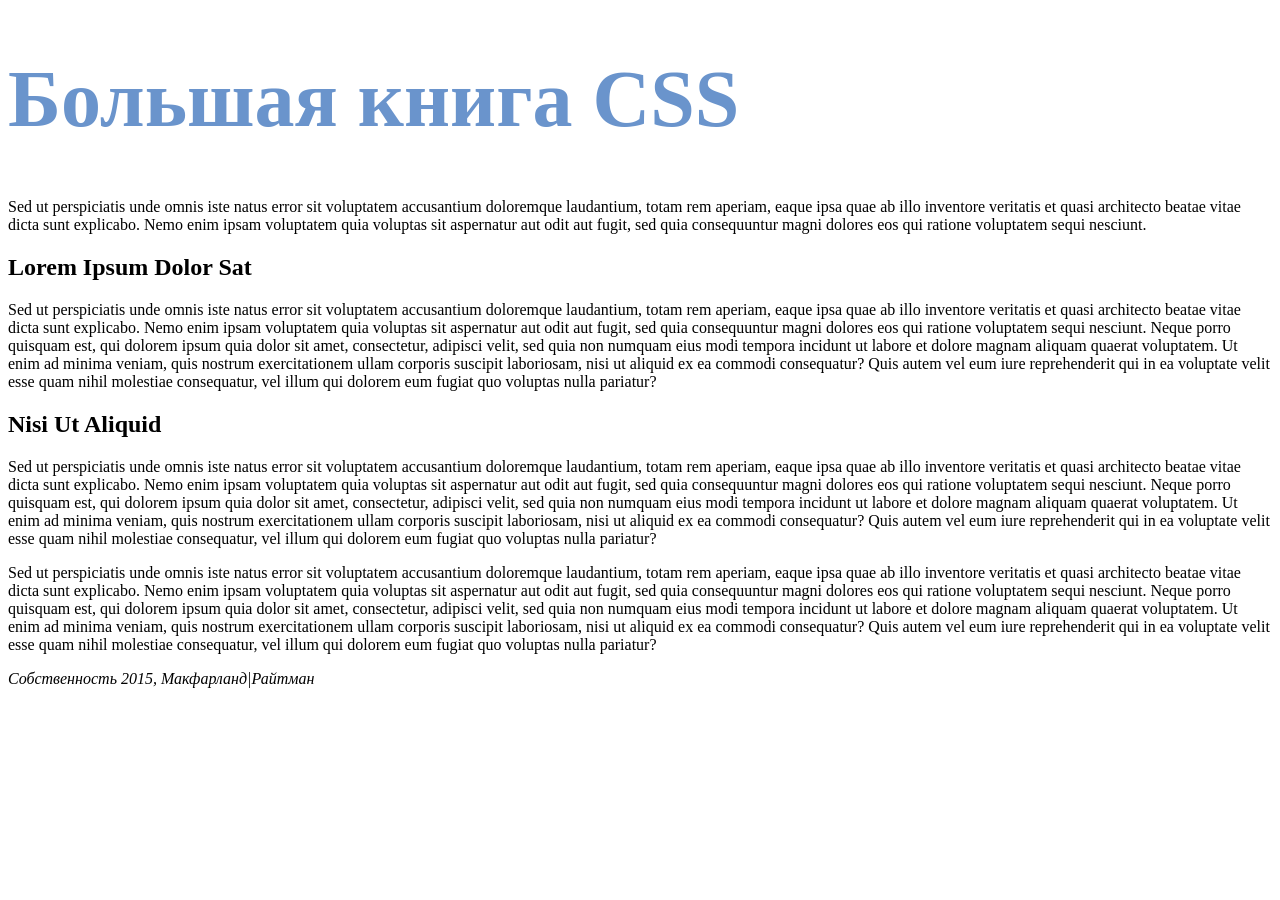
<file: 02/index.html>
<!doctype html>
<html>
<head>
<meta charset="UTF-8">
<title>Большая книга CSS -- Глава 2</title>
</head>
<body>
<h1 style="color: #6A94CC;font-size: 5em;">Большая книга CSS</h1>
<p>Sed ut perspiciatis unde omnis iste natus error sit voluptatem accusantium doloremque laudantium, totam rem aperiam, eaque ipsa quae ab illo inventore veritatis et quasi architecto beatae vitae dicta sunt explicabo. Nemo enim ipsam voluptatem quia voluptas sit aspernatur aut odit aut fugit, sed quia consequuntur magni dolores eos qui ratione voluptatem sequi nesciunt. </p>
<h2>Lorem Ipsum Dolor Sat</h2>
<p>Sed ut perspiciatis unde omnis iste natus error sit voluptatem accusantium doloremque laudantium, totam rem aperiam, eaque ipsa quae ab illo inventore veritatis et quasi architecto beatae vitae dicta sunt explicabo. Nemo enim ipsam voluptatem quia voluptas sit aspernatur aut odit aut fugit, sed quia consequuntur magni dolores eos qui ratione voluptatem sequi nesciunt. Neque porro quisquam est, qui dolorem ipsum quia dolor sit amet, consectetur, adipisci velit, sed quia non numquam eius modi tempora incidunt ut labore et dolore magnam aliquam quaerat voluptatem. Ut enim ad minima veniam, quis nostrum exercitationem ullam corporis suscipit laboriosam, nisi ut aliquid ex ea commodi consequatur? Quis autem vel eum iure reprehenderit qui in ea voluptate velit esse quam nihil molestiae consequatur, vel illum qui dolorem eum fugiat quo voluptas nulla pariatur?</p>
<h2>Nisi Ut Aliquid </h2>
<p>Sed ut perspiciatis unde omnis iste natus error sit voluptatem accusantium doloremque laudantium, totam rem aperiam, eaque ipsa quae ab illo inventore veritatis et quasi architecto beatae vitae dicta sunt explicabo. Nemo enim ipsam voluptatem quia voluptas sit aspernatur aut odit aut fugit, sed quia consequuntur magni dolores eos qui ratione voluptatem sequi nesciunt. Neque porro quisquam est, qui dolorem ipsum quia dolor sit amet, consectetur, adipisci velit, sed quia non numquam eius modi tempora incidunt ut labore et dolore magnam aliquam quaerat voluptatem. Ut enim ad minima veniam, quis nostrum exercitationem ullam corporis suscipit laboriosam, nisi ut aliquid ex ea commodi consequatur? Quis autem vel eum iure reprehenderit qui in ea voluptate velit esse quam nihil molestiae consequatur, vel illum qui dolorem eum fugiat quo voluptas nulla pariatur?</p>
<p>Sed ut perspiciatis unde omnis iste natus error sit voluptatem accusantium doloremque laudantium, totam rem aperiam, eaque ipsa quae ab illo inventore veritatis et quasi architecto beatae vitae dicta sunt explicabo. Nemo enim ipsam voluptatem quia voluptas sit aspernatur aut odit aut fugit, sed quia consequuntur magni dolores eos qui ratione voluptatem sequi nesciunt. Neque porro quisquam est, qui dolorem ipsum quia dolor sit amet, consectetur, adipisci velit, sed quia non numquam eius modi tempora incidunt ut labore et dolore magnam aliquam quaerat voluptatem. Ut enim ad minima veniam, quis nostrum exercitationem ullam corporis suscipit laboriosam, nisi ut aliquid ex ea commodi consequatur? Quis autem vel eum iure reprehenderit qui in ea voluptate velit esse quam nihil molestiae consequatur, vel illum qui dolorem eum fugiat quo voluptas nulla pariatur?</p>
<address>
Собственность 2015, Макфарланд|Райтман 
</address>
</body>
</html>
</file>
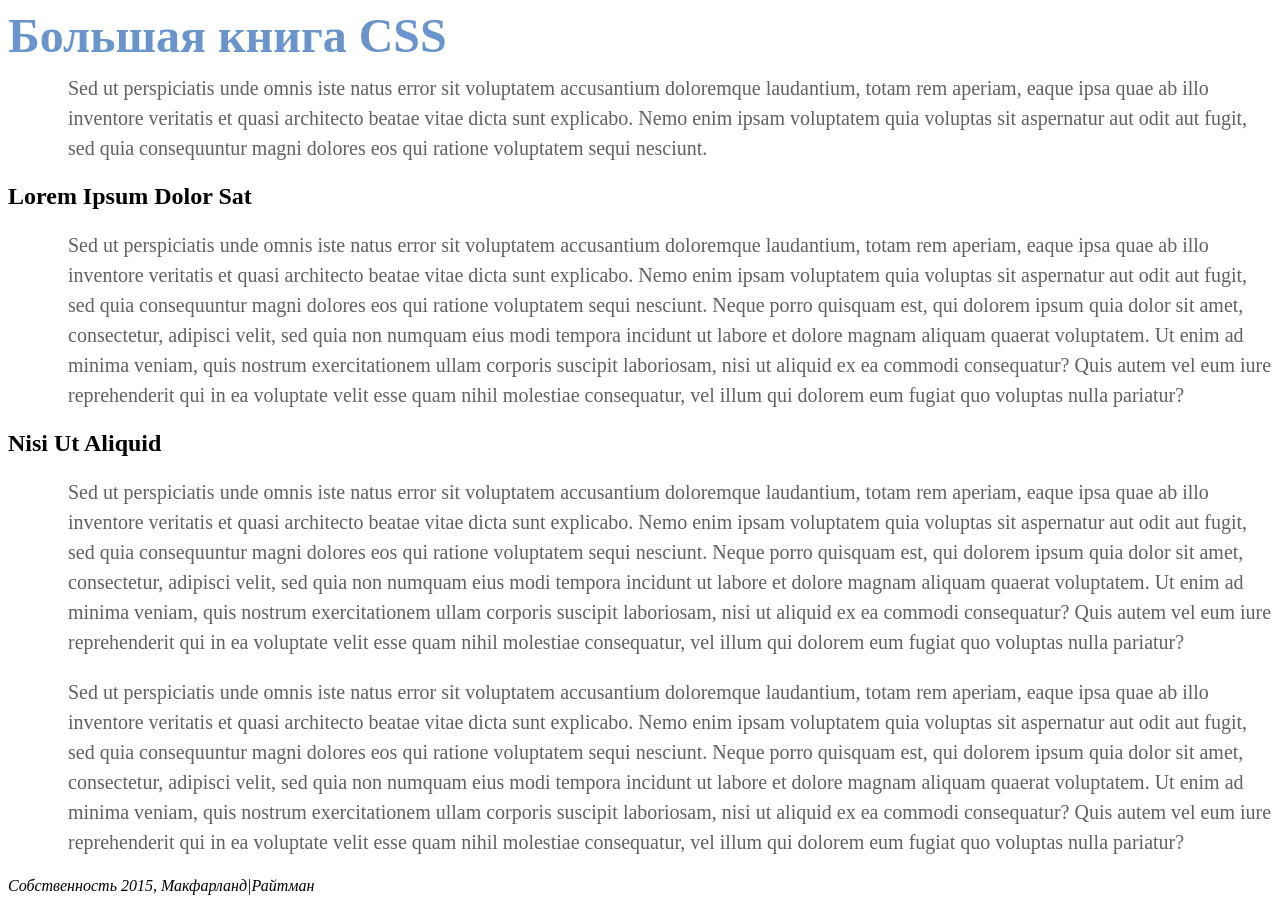
<file: 02/Index.html>
<!doctype html>
<html>
<head>
<meta charset="UTF-8">
<title>Большая книга CSS -- Глава 2</title> 
<style>
h1 {
  color: #6A94CC;
  font-size: 3em;
  margin: 0;
}
p {
  font-size: 1.25em;
  color: #616161;
  line-height: 150%;
  margin-top: 10px;
  margin-left: 60px;
}
</style>
</head>
<body>
<h1>Большая книга CSS</h1>
<p>Sed ut perspiciatis unde omnis iste natus error sit voluptatem accusantium doloremque laudantium, totam rem aperiam, eaque ipsa quae ab illo inventore veritatis et quasi architecto beatae vitae dicta sunt explicabo. Nemo enim ipsam voluptatem quia voluptas sit aspernatur aut odit aut fugit, sed quia consequuntur magni dolores eos qui ratione voluptatem sequi nesciunt. </p>
<h2>Lorem Ipsum Dolor Sat</h2>
<p>Sed ut perspiciatis unde omnis iste natus error sit voluptatem accusantium doloremque laudantium, totam rem aperiam, eaque ipsa quae ab illo inventore veritatis et quasi architecto beatae vitae dicta sunt explicabo. Nemo enim ipsam voluptatem quia voluptas sit aspernatur aut odit aut fugit, sed quia consequuntur magni dolores eos qui ratione voluptatem sequi nesciunt. Neque porro quisquam est, qui dolorem ipsum quia dolor sit amet, consectetur, adipisci velit, sed quia non numquam eius modi tempora incidunt ut labore et dolore magnam aliquam quaerat voluptatem. Ut enim ad minima veniam, quis nostrum exercitationem ullam corporis suscipit laboriosam, nisi ut aliquid ex ea commodi consequatur? Quis autem vel eum iure reprehenderit qui in ea voluptate velit esse quam nihil molestiae consequatur, vel illum qui dolorem eum fugiat quo voluptas nulla pariatur?</p>
<h2>Nisi Ut Aliquid </h2>
<p>Sed ut perspiciatis unde omnis iste natus error sit voluptatem accusantium doloremque laudantium, totam rem aperiam, eaque ipsa quae ab illo inventore veritatis et quasi architecto beatae vitae dicta sunt explicabo. Nemo enim ipsam voluptatem quia voluptas sit aspernatur aut odit aut fugit, sed quia consequuntur magni dolores eos qui ratione voluptatem sequi nesciunt. Neque porro quisquam est, qui dolorem ipsum quia dolor sit amet, consectetur, adipisci velit, sed quia non numquam eius modi tempora incidunt ut labore et dolore magnam aliquam quaerat voluptatem. Ut enim ad minima veniam, quis nostrum exercitationem ullam corporis suscipit laboriosam, nisi ut aliquid ex ea commodi consequatur? Quis autem vel eum iure reprehenderit qui in ea voluptate velit esse quam nihil molestiae consequatur, vel illum qui dolorem eum fugiat quo voluptas nulla pariatur?</p>
<p>Sed ut perspiciatis unde omnis iste natus error sit voluptatem accusantium doloremque laudantium, totam rem aperiam, eaque ipsa quae ab illo inventore veritatis et quasi architecto beatae vitae dicta sunt explicabo. Nemo enim ipsam voluptatem quia voluptas sit aspernatur aut odit aut fugit, sed quia consequuntur magni dolores eos qui ratione voluptatem sequi nesciunt. Neque porro quisquam est, qui dolorem ipsum quia dolor sit amet, consectetur, adipisci velit, sed quia non numquam eius modi tempora incidunt ut labore et dolore magnam aliquam quaerat voluptatem. Ut enim ad minima veniam, quis nostrum exercitationem ullam corporis suscipit laboriosam, nisi ut aliquid ex ea commodi consequatur? Quis autem vel eum iure reprehenderit qui in ea voluptate velit esse quam nihil molestiae consequatur, vel illum qui dolorem eum fugiat quo voluptas nulla pariatur?</p>
<address>
Собственность 2015, Макфарланд|Райтман 
</address>
</body>
</html>
</file>
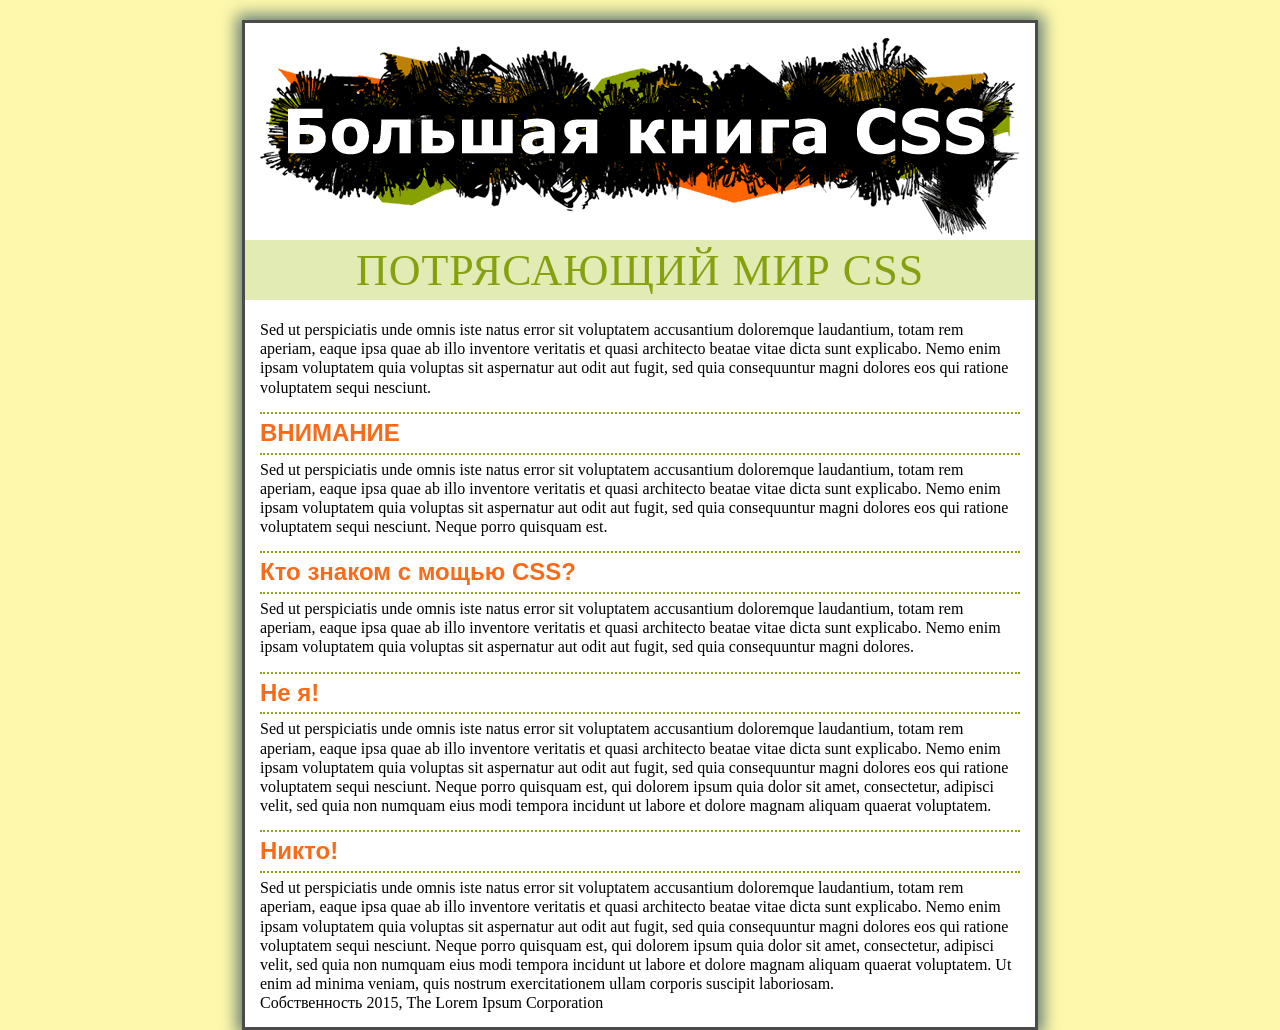
<file: 07/index.html>
<!doctype html>
<html>
<head>
<meta charset="UTF-8">
<title>Поля, отступы, границы и фон</title>
<link rel="stylesheet" href="main.css">
</head>

<body id="article">
  <div id="banner"><img src="images/banner.png" width="760" height="198" alt="Большая книга CSS">
  </div>

  <h1>Потрясающий мир CSS</h1>
  <p>Sed ut perspiciatis unde omnis iste natus error sit voluptatem accusantium doloremque laudantium, totam rem aperiam, eaque ipsa quae ab illo inventore veritatis et quasi architecto beatae vitae dicta sunt explicabo. Nemo enim ipsam voluptatem quia voluptas sit aspernatur aut odit aut fugit, sed quia consequuntur magni dolores eos qui ratione voluptatem sequi nesciunt. </p> 
  <h2>ВНИМАНИЕ</h2>
<p class="note">Sed ut perspiciatis unde omnis iste natus error sit voluptatem accusantium doloremque laudantium, totam rem aperiam, eaque ipsa quae ab illo inventore veritatis et quasi architecto beatae vitae dicta sunt explicabo. Nemo enim ipsam voluptatem quia voluptas sit aspernatur aut odit aut fugit, sed quia consequuntur magni dolores eos qui ratione voluptatem sequi nesciunt. Neque porro quisquam est.</p>
  <h2>Кто знаком с мощью CSS?</h2>
  <p>Sed ut perspiciatis unde omnis iste natus error sit voluptatem accusantium doloremque laudantium, totam rem aperiam, eaque ipsa quae ab illo inventore veritatis et quasi architecto beatae vitae dicta sunt explicabo. Nemo enim ipsam voluptatem quia voluptas sit aspernatur aut odit aut fugit, sed quia consequuntur magni dolores.</p>
<h2>Не я!</h2>
<p>Sed ut perspiciatis unde omnis iste natus error sit voluptatem accusantium doloremque laudantium, totam rem aperiam, eaque ipsa quae ab illo inventore veritatis et quasi architecto beatae vitae dicta sunt explicabo. Nemo enim ipsam voluptatem quia voluptas sit aspernatur aut odit aut fugit, sed quia consequuntur magni dolores eos qui ratione voluptatem sequi nesciunt. Neque porro quisquam est, qui dolorem ipsum quia dolor sit amet, consectetur, adipisci velit, sed quia non numquam eius modi tempora incidunt ut labore et dolore magnam aliquam quaerat voluptatem. </p>
  <h2>Никто!</h2>
  <p>Sed ut perspiciatis unde omnis iste natus error sit voluptatem accusantium doloremque laudantium, totam rem aperiam, eaque ipsa quae ab illo inventore veritatis et quasi architecto beatae vitae dicta sunt explicabo. Nemo enim ipsam voluptatem quia voluptas sit aspernatur aut odit aut fugit, sed quia consequuntur magni dolores eos qui ratione voluptatem sequi nesciunt. Neque porro quisquam est, qui dolorem ipsum quia dolor sit amet, consectetur, adipisci velit, sed quia non numquam eius modi tempora incidunt ut labore et dolore magnam aliquam quaerat voluptatem. Ut enim ad minima veniam, quis nostrum exercitationem ullam corporis suscipit laboriosam.</p>
  <p>Собственность 2015, The Lorem Ipsum Corporation</p>
</body>
</html>
</file>
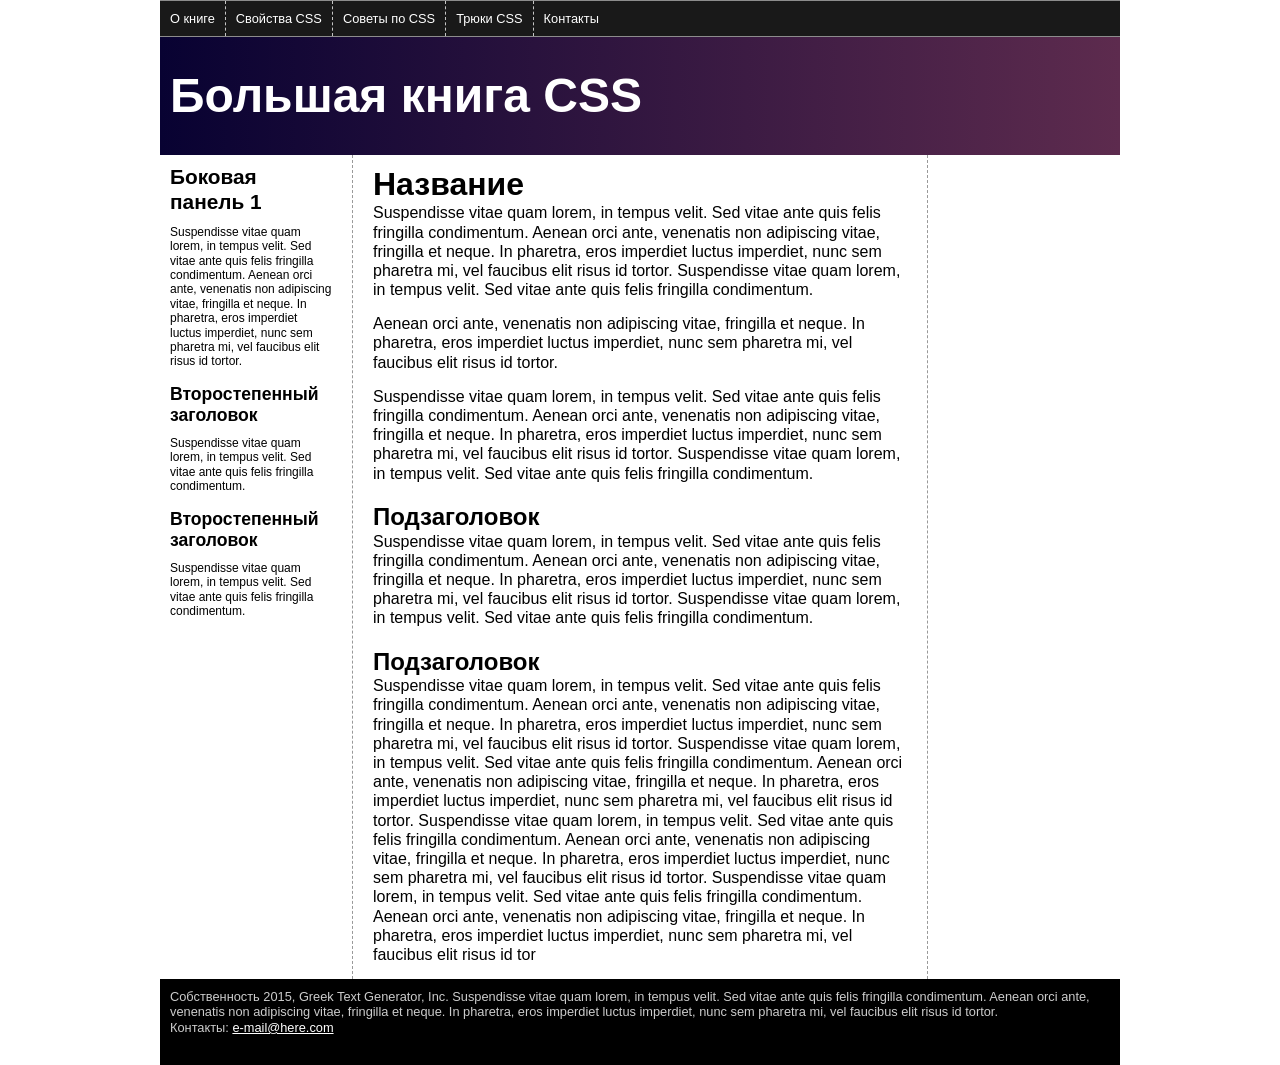
<file: 13/index.html>
<!doctype html>
<html>
<head>
<meta charset="UTF-8">
<title>Большая книга CSS</title>
<link href="styles.css" rel="stylesheet">
</head>

<body>
<div class="pageWrapper">
<header>
<nav class="clear">
<ul>
<li><a href="#">О книге</a></li>
<li><a href="#">Свойства CSS</a></li>
<li><a href="#">Советы по CSS</a></li>
<li><a href="#">Трюки CSS</a></li>
<li><a href="#">Контакты</a></li>
</ul>
</nav>
<h1>Большая книга CSS</h1>
</header>
<!-- первая боковая панель -->
<aside class = "sidebar1">
	<div class="contentWrapper">
	<h2>Боковая панель 1</h2>
	<p>Suspendisse vitae quam lorem, in tempus velit. Sed vitae ante quis felis fringilla condimentum. Aenean orci ante, venenatis non adipiscing vitae, fringilla et neque. In pharetra, eros imperdiet luctus imperdiet, nunc sem pharetra mi, vel faucibus elit risus id tortor.  </p>
	<h3>Второстепенный заголовок</h3>
	<p>Suspendisse vitae quam lorem, in tempus velit. Sed vitae ante quis felis fringilla condimentum.  </p>
	<h3>Второстепенный заголовок</h3>
	<p>Suspendisse vitae quam lorem, in tempus velit. Sed vitae ante quis felis fringilla condimentum. </p>
	</div>
 </aside>
<!-- основной контент -->
 <article class = "main">
	<div class="innerColumn">
  <h2>Название</h2>
  <p>Suspendisse vitae quam lorem, in tempus velit. Sed vitae ante quis felis fringilla condimentum. Aenean orci ante, venenatis non adipiscing vitae, fringilla et neque. In pharetra, eros imperdiet luctus imperdiet, nunc sem pharetra mi, vel faucibus elit risus id tortor. Suspendisse vitae quam lorem, in tempus velit. Sed vitae ante quis felis fringilla condimentum.</p>
  <p>Aenean orci ante, venenatis non adipiscing vitae, fringilla et neque. In pharetra, eros imperdiet luctus imperdiet, nunc sem pharetra mi, vel faucibus elit risus id tortor. </p>
  <p>Suspendisse vitae quam lorem, in tempus velit. Sed vitae ante quis felis fringilla condimentum. Aenean orci ante, venenatis non adipiscing vitae, fringilla et neque. In pharetra, eros imperdiet luctus imperdiet, nunc sem pharetra mi, vel faucibus elit risus id tortor. Suspendisse vitae quam lorem, in tempus velit. Sed vitae ante quis felis fringilla condimentum. </p>
  <h3>Подзаголовок</h3>
  <p>Suspendisse vitae quam lorem, in tempus velit. Sed vitae ante quis felis fringilla condimentum. Aenean orci ante, venenatis non adipiscing vitae, fringilla et neque. In pharetra, eros imperdiet luctus imperdiet, nunc sem pharetra mi, vel faucibus elit risus id tortor. Suspendisse vitae quam lorem, in tempus velit. Sed vitae ante quis felis fringilla condimentum. </p>
  <h3>Подзаголовок</h3>
  <p>Suspendisse vitae quam lorem, in tempus velit. Sed vitae ante quis felis fringilla condimentum. Aenean orci ante, venenatis non adipiscing vitae, fringilla et neque. In pharetra, eros imperdiet luctus imperdiet, nunc sem pharetra mi, vel faucibus elit risus id tortor. Suspendisse vitae quam lorem, in tempus velit. Sed vitae ante quis felis fringilla condimentum. Aenean orci ante, venenatis non adipiscing vitae, fringilla et neque. In pharetra, eros imperdiet luctus imperdiet, nunc sem pharetra mi, vel faucibus elit risus id tortor. Suspendisse vitae quam lorem, in tempus velit. Sed vitae ante quis felis fringilla condimentum. Aenean orci ante, venenatis non adipiscing vitae, fringilla et neque. In pharetra, eros imperdiet luctus imperdiet, nunc sem pharetra mi, vel faucibus elit risus id tortor. Suspendisse vitae quam lorem, in tempus velit. Sed vitae ante quis felis fringilla condimentum. Aenean orci ante, venenatis non adipiscing vitae, fringilla et neque. In pharetra, eros imperdiet luctus imperdiet, nunc sem pharetra mi, vel faucibus elit risus id tor</p>
  </div>
  </article> 
<!-- вторая боковая панель -->

<footer>
<p>Собственность 2015, Greek Text Generator, Inc.
Suspendisse vitae quam lorem, in tempus velit. Sed vitae ante quis felis fringilla condimentum. Aenean orci ante, venenatis non adipiscing vitae, fringilla et neque. In pharetra, eros imperdiet luctus imperdiet, nunc sem pharetra mi, vel faucibus elit risus id tortor.</p>
<p>Контакты: <a href="mailto:nobody@nowhere.com">e-mail@here.com</a></p>
</footer>
</div>
</body>
</html>
</file>
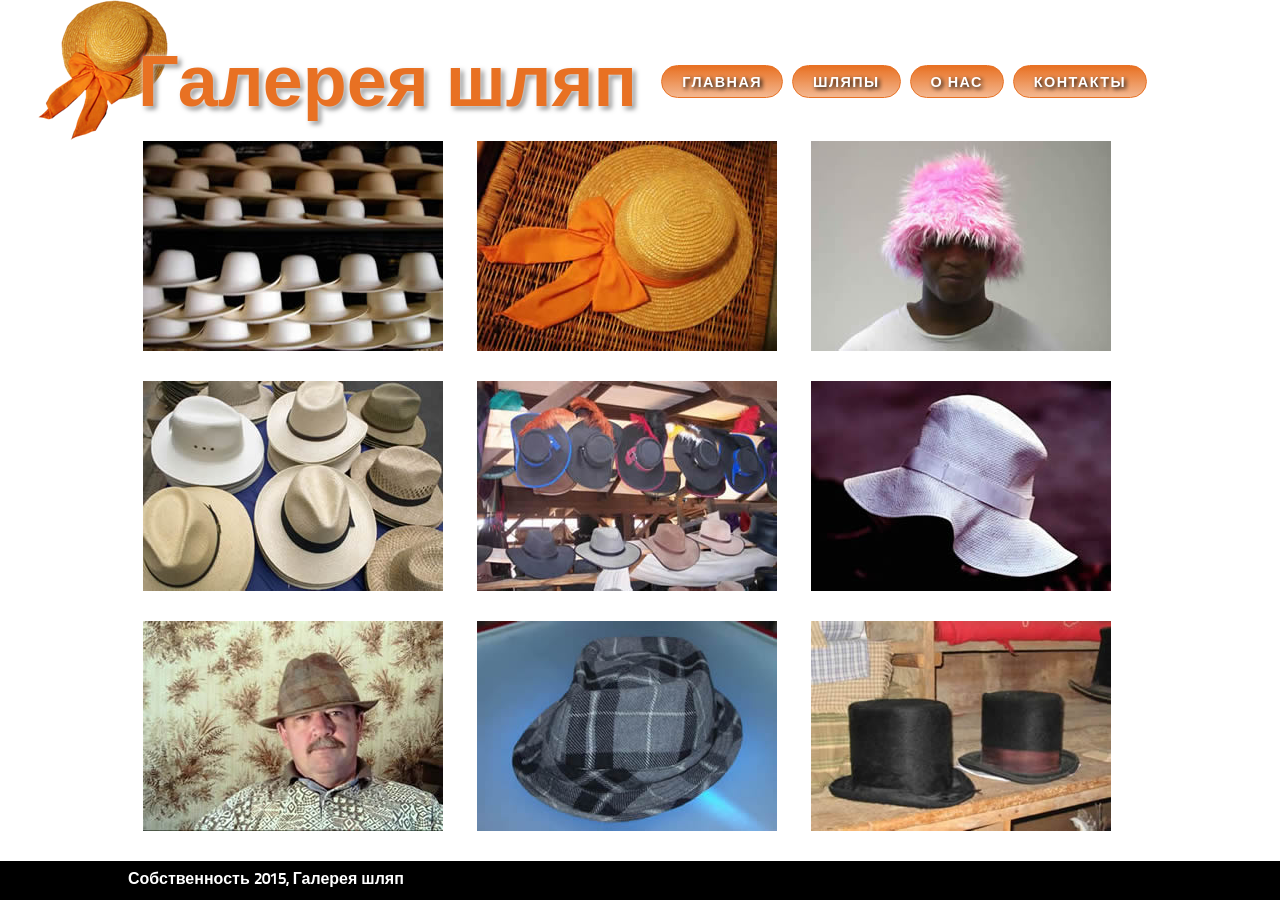
<file: 14/index.html>
<!doctype html>
<html>
<head>
<meta charset="UTF-8">
<title>Галерея шляп</title>
<link href="styles.css" rel="stylesheet">
</head>
<body>
<header>
<h1>Галерея шляп <img src="images/hat.png" width="130" height="140" alt="Галерея шляп" class="badge"></h1>
<nav>
	<ul>
		<li><a href="#">Главная</a></li>
		<li><a href="#">Шляпы</a></li>
		<li><a href="#">О нас</a></li>
		<li><a href="#">Контакты</a></li>
	</ul>
</nav>
</header>
<div class="gallery">
<figure>
<img src="images/file00079963469.jpg" width="300" height="210" alt="Панама">
<figcaption><strong>Nam libero tempore.</strong> Soluta nobis est eligendi optio cumque nihil impedit quo minus id quod maxime placeat facere possimus, omnis voluptas assumenda est, omnis dolor repellendus</figcaption>
</figure>
<figure>
<img src="images/file000308999292.jpg" width="300" height="210" alt="Капор">
<figcaption><strong>Nam libero tempore.</strong> Soluta nobis est eligendi optio cumque nihil impedit quo minus id quod maxime placeat facere possimus, omnis voluptas assumenda est, omnis dolor repellendus</figcaption>
</figure>
<figure>
<img src="images/file000330568599.jpg" width="300" height="210" alt="Розовая шляпа">
<figcaption><strong>Nam libero tempore.</strong> Soluta nobis est eligendi optio cumque nihil impedit quo minus id quod maxime placeat facere possimus, omnis voluptas assumenda est, omnis dolor repellendus</figcaption>
</figure>
<figure>
<img src="images/file000550955311.jpg" width="300" height="210" alt="Много шляп">
<figcaption><strong>Nam libero tempore.</strong> Soluta nobis est eligendi optio cumque nihil impedit quo minus id quod maxime placeat facere possimus, omnis voluptas assumenda est, omnis dolor repellendus</figcaption>
</figure>
<figure>
<img src="images/file0001117960982.jpg" width="300" height="210" alt="Шляпа">
<figcaption><strong>Nam libero tempore.</strong> Soluta nobis est eligendi optio cumque nihil impedit quo minus id quod maxime placeat facere possimus, omnis voluptas assumenda est, omnis dolor repellendus</figcaption>
</figure>
<figure>
<img src="images/file0001425538258.jpg" width="300" height="210" alt="Другой капор">
<figcaption><strong>Nam libero tempore.</strong> Soluta nobis est eligendi optio cumque nihil impedit quo minus id quod maxime placeat facere possimus, omnis voluptas assumenda est, omnis dolor repellendus</figcaption>
</figure>
<figure>
<img src="images/file00030009680.jpg" width="300" height="210" alt="Дурень в шляпе">
<figcaption><strong>Nam libero tempore.</strong> Soluta nobis est eligendi optio cumque nihil impedit quo minus id quod maxime placeat facere possimus, omnis voluptas assumenda est, omnis dolor repellendus</figcaption>
</figure>
<figure>
<img src="images/file0001728857809.jpg" width="300" height="210" alt="Клевая шляпа">
<figcaption><strong>Nam libero tempore.</strong> Soluta nobis est eligendi optio cumque nihil impedit quo minus id quod maxime placeat facere possimus, omnis voluptas assumenda est, omnis dolor repellendus</figcaption>
</figure>
<figure>
<img src="images/file0001757413591.jpg" width="300" height="210" alt="Крутые шляпы">
<figcaption><strong>Nam libero tempore.</strong> Soluta nobis est eligendi optio cumque nihil impedit quo minus id quod maxime placeat facere possimus, omnis voluptas assumenda est, omnis dolor repellendus</figcaption>
</figure>
</div>
<footer>
<div class="copyright">
<p>Собственность 2015, Галерея шляп</p>
</div>
</footer>
</body>
</html>
</file>
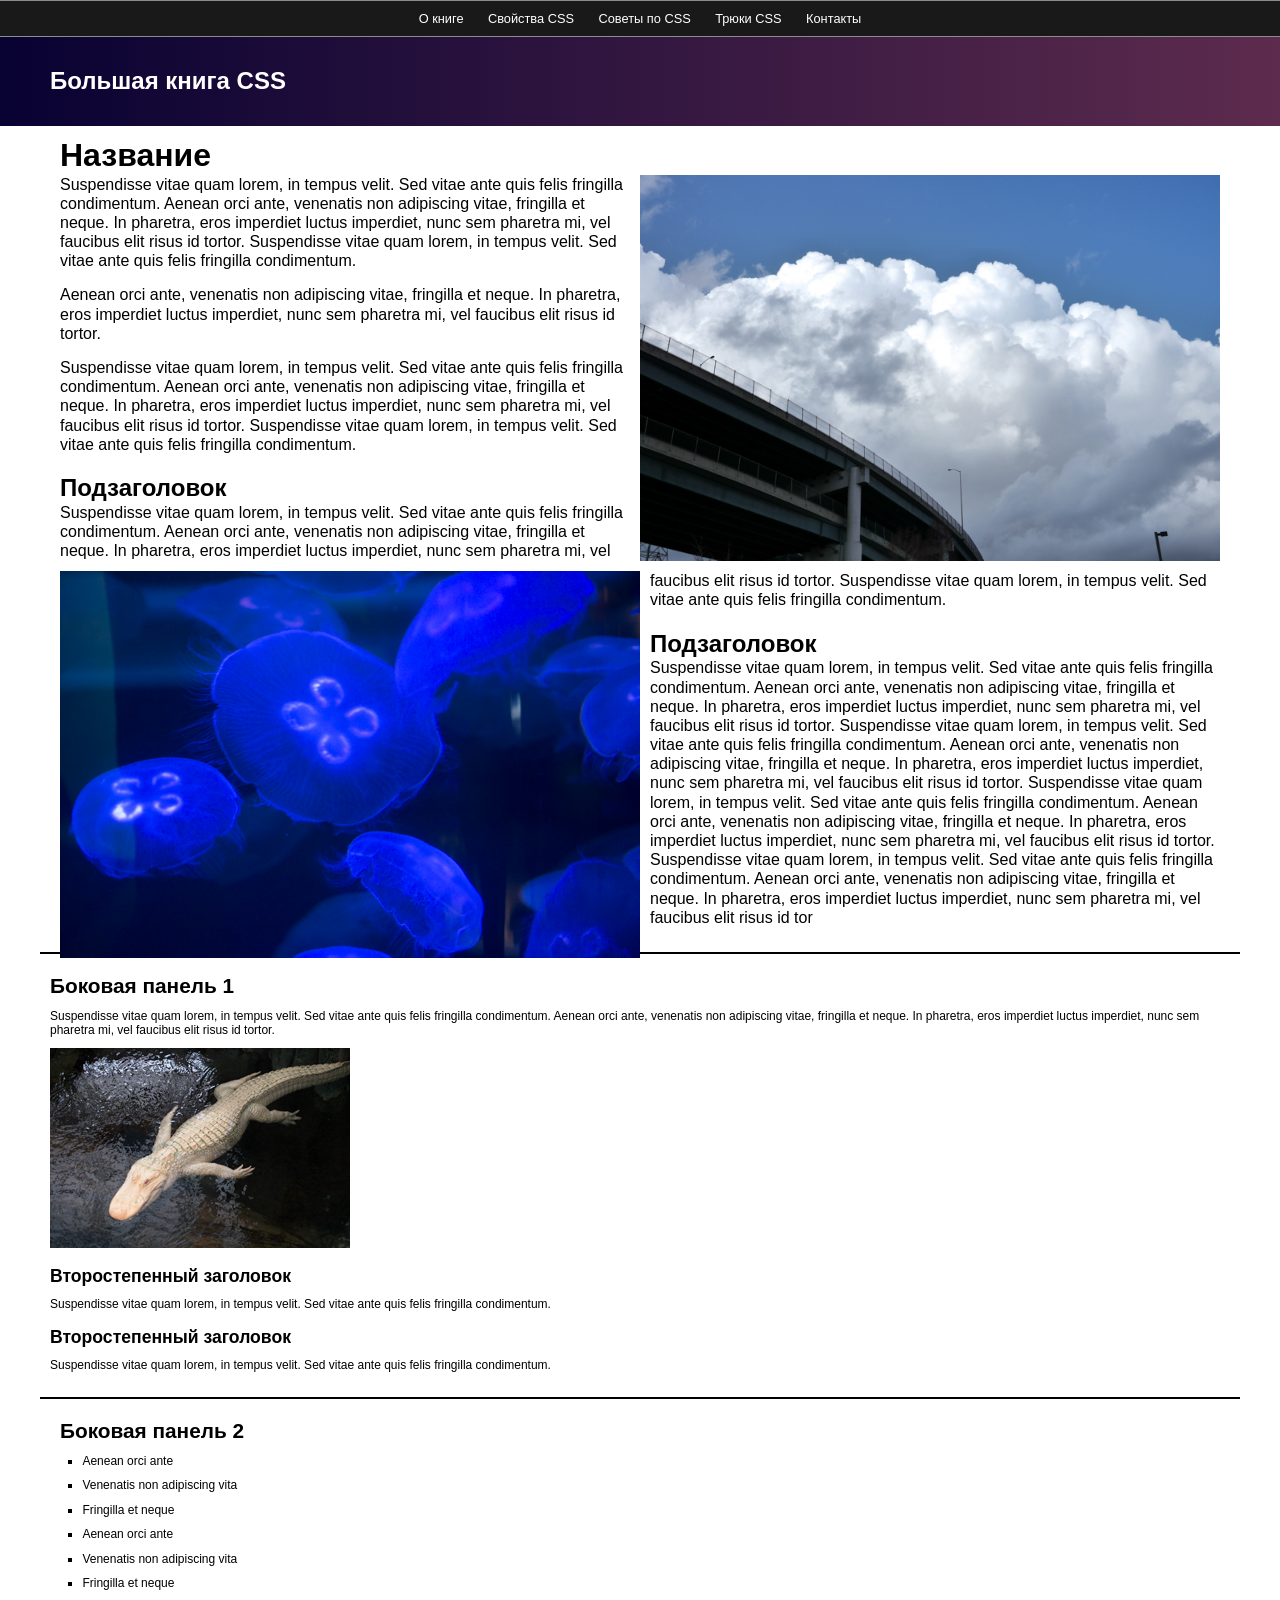
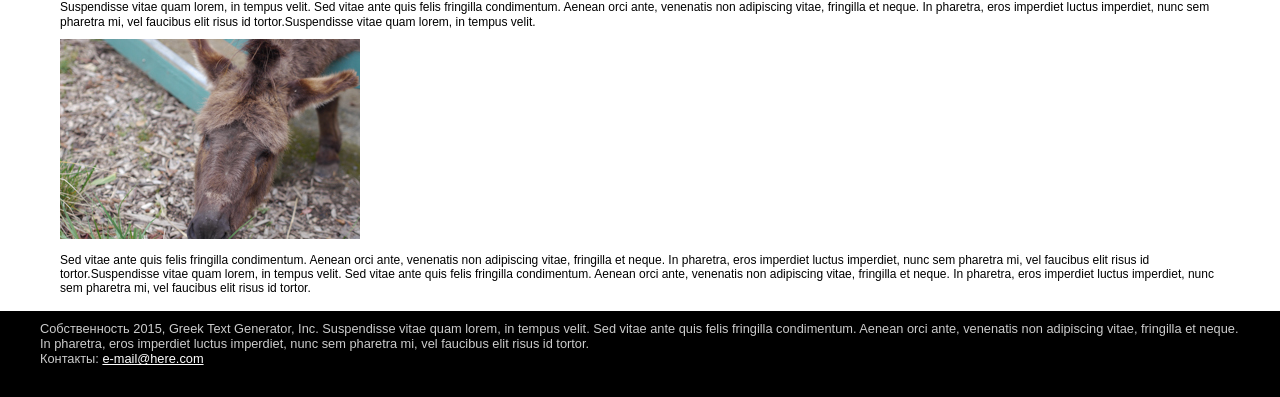
<file: 15/index.html>
<!doctype html>
<html>
<head>
<meta charset="UTF-8">
<meta name="viewport" content="width=device-width">
<title>Большая книга CSS</title>
<link href="styles.css" rel="stylesheet">
</head>

<body>
<div class="pageWrapper">
<header>
<nav class="clear">
<ul>
<li><a href="#">О книге</a></li>
<li><a href="#">Свойства CSS</a></li>
<li><a href="#">Советы по CSS</a></li>
<li><a href="#">Трюки CSS</a></li>
<li><a href="#">Контакты</a></li>
</ul>
</nav>
<h1>Большая книга CSS</h1>
</header>
<div class="contentWrapper"> 
<div class="columnWrapper">
<!-- первая боковая панель -->
<article class="main">
  <h2>Название</h2>
  <p><img src="imgs/clouds.jpg" alt="Облака"  class="half right"  >Suspendisse vitae quam lorem, in tempus velit. Sed vitae ante quis felis fringilla condimentum. Aenean orci ante, venenatis non adipiscing vitae, fringilla et neque. In pharetra, eros imperdiet luctus imperdiet, nunc sem pharetra mi, vel faucibus elit risus id tortor. Suspendisse vitae quam lorem, in tempus velit. Sed vitae ante quis felis fringilla condimentum.</p>
  <p>Aenean orci ante, venenatis non adipiscing vitae, fringilla et neque. In pharetra, eros imperdiet luctus imperdiet, nunc sem pharetra mi, vel faucibus elit risus id tortor. </p>
  <p>Suspendisse vitae quam lorem, in tempus velit. Sed vitae ante quis felis fringilla condimentum. Aenean orci ante, venenatis non adipiscing vitae, fringilla et neque. In pharetra, eros imperdiet luctus imperdiet, nunc sem pharetra mi, vel faucibus elit risus id tortor. Suspendisse vitae quam lorem, in tempus velit. Sed vitae ante quis felis fringilla condimentum. </p>
  <h3><img src="imgs/jellyfish.jpg" alt="Медуза"   class="half left">Подзаголовок</h3>
  <p>Suspendisse vitae quam lorem, in tempus velit. Sed vitae ante quis felis fringilla condimentum. Aenean orci ante, venenatis non adipiscing vitae, fringilla et neque. In pharetra, eros imperdiet luctus imperdiet, nunc sem pharetra mi, vel faucibus elit risus id tortor. Suspendisse vitae quam lorem, in tempus velit. Sed vitae ante quis felis fringilla condimentum. </p>
  <h3>Подзаголовок</h3>
  <p>Suspendisse vitae quam lorem, in tempus velit. Sed vitae ante quis felis fringilla condimentum. Aenean orci ante, venenatis non adipiscing vitae, fringilla et neque. In pharetra, eros imperdiet luctus imperdiet, nunc sem pharetra mi, vel faucibus elit risus id tortor. Suspendisse vitae quam lorem, in tempus velit. Sed vitae ante quis felis fringilla condimentum. Aenean orci ante, venenatis non adipiscing vitae, fringilla et neque. In pharetra, eros imperdiet luctus imperdiet, nunc sem pharetra mi, vel faucibus elit risus id tortor. Suspendisse vitae quam lorem, in tempus velit. Sed vitae ante quis felis fringilla condimentum. Aenean orci ante, venenatis non adipiscing vitae, fringilla et neque. In pharetra, eros imperdiet luctus imperdiet, nunc sem pharetra mi, vel faucibus elit risus id tortor. Suspendisse vitae quam lorem, in tempus velit. Sed vitae ante quis felis fringilla condimentum. Aenean orci ante, venenatis non adipiscing vitae, fringilla et neque. In pharetra, eros imperdiet luctus imperdiet, nunc sem pharetra mi, vel faucibus elit risus id tor</p>
</article>
<aside class="sidebar1">
  <h2>Боковая панель 1</h2>
  <p>Suspendisse vitae quam lorem, in tempus velit. Sed vitae ante quis felis fringilla condimentum. Aenean orci ante, venenatis non adipiscing vitae, fringilla et neque. In pharetra, eros imperdiet luctus imperdiet, nunc sem pharetra mi, vel faucibus elit risus id tortor.  </p>
  <p><img src="imgs/gator.jpg" alt="Аллигатор"></p>
  <h3>Второстепенный заголовок</h3>
  <p>Suspendisse vitae quam lorem, in tempus velit. Sed vitae ante quis felis fringilla condimentum.  </p>
  <h3>Второстепенный заголовок</h3>
  <p>Suspendisse vitae quam lorem, in tempus velit. Sed vitae ante quis felis fringilla condimentum. </p>
</aside>
</div>

<!-- вторая боковая панель -->
<aside class="sidebar2">
<h2>Боковая панель 2 </h2>
  <ul>
    <li>Aenean orci ante</li>
    <li>Venenatis non adipiscing vita</li>
    <li> Fringilla et neque</li>
    <li>Aenean orci ante</li>
    <li>Venenatis non adipiscing vita</li>
    <li> Fringilla et neque</li>
  </ul>
  <p>Suspendisse vitae quam lorem, in tempus velit. Sed vitae ante quis felis fringilla condimentum. Aenean orci ante, venenatis non adipiscing vitae, fringilla et neque. In pharetra, eros imperdiet luctus imperdiet, nunc sem pharetra mi, vel faucibus elit risus id tortor.Suspendisse vitae quam lorem, in tempus velit. </p>
  <p><img src="imgs/mule.jpg" alt="Ослик" ></p>
  <p>Sed vitae ante quis felis fringilla condimentum. Aenean orci ante, venenatis non adipiscing vitae, fringilla et neque. In pharetra, eros imperdiet luctus imperdiet, nunc sem pharetra mi, vel faucibus elit risus id tortor.Suspendisse vitae quam lorem, in tempus velit. Sed vitae ante quis felis fringilla condimentum. Aenean orci ante, venenatis non adipiscing vitae, fringilla et neque. In pharetra, eros imperdiet luctus imperdiet, nunc sem pharetra mi, vel faucibus elit risus id tortor.</p>
</aside>
</div>
<footer>
<p>Собственность 2015, Greek Text Generator, Inc.
Suspendisse vitae quam lorem, in tempus velit. Sed vitae ante quis felis fringilla condimentum. Aenean orci ante, venenatis non adipiscing vitae, fringilla et neque. In pharetra, eros imperdiet luctus imperdiet, nunc sem pharetra mi, vel faucibus elit risus id tortor.</p>
<p>Контакты: <a href="mailto:nobody@nowhere.com">e-mail@here.com</a></p>
</footer>
</div>
</body>
</html>
</file>
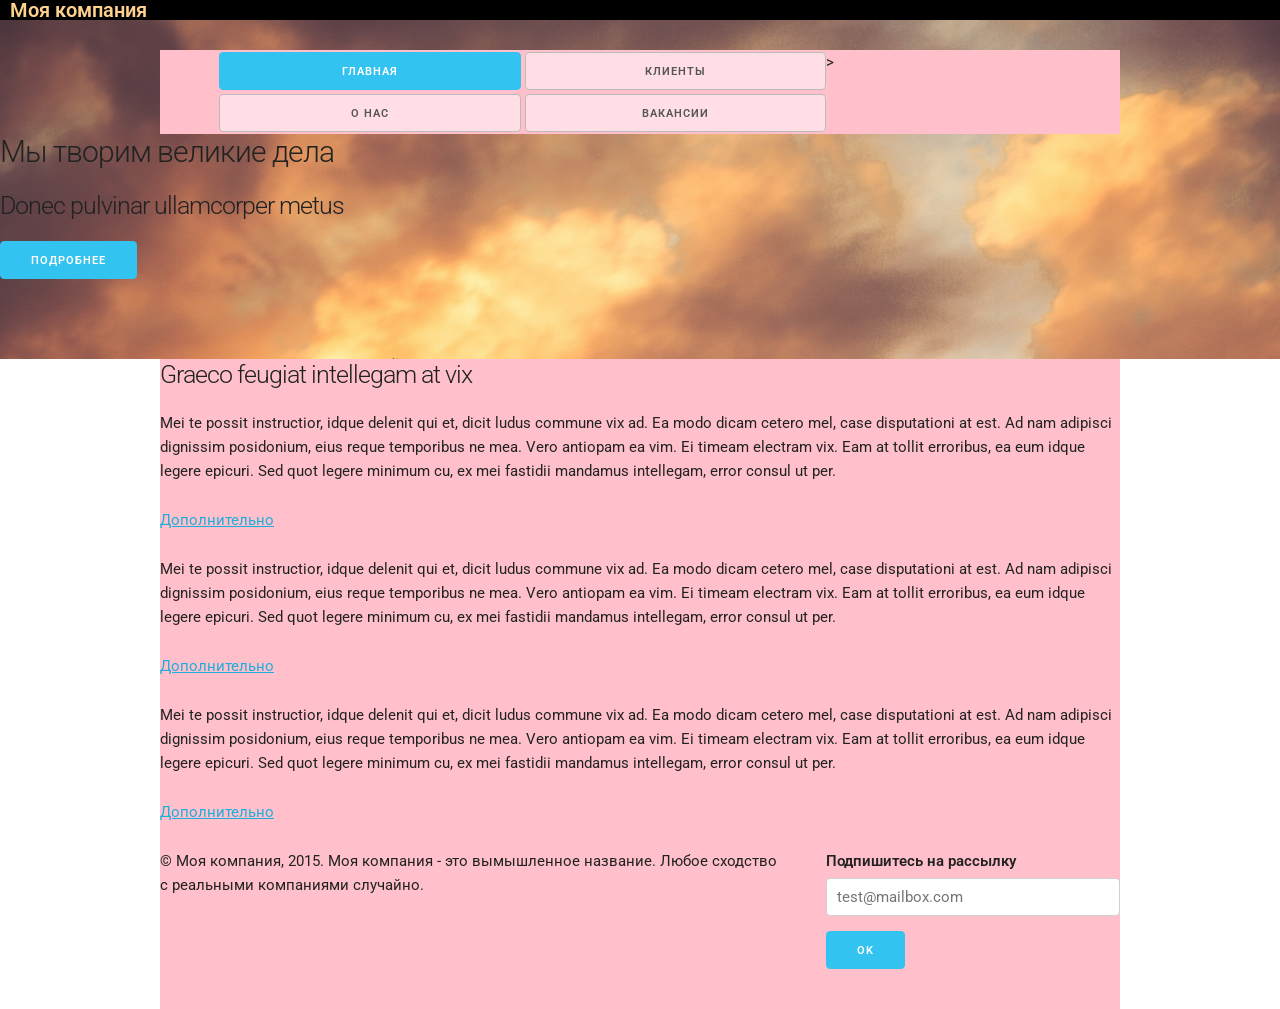
<file: 16/index.html>
<!DOCTYPE html>
<html lang="en">
<head>
	<meta charset="utf-8">
	<title>Большая книга CSS</title>
	<meta name="viewport" content="width=device-width, initial-scale=1">
	<link href="https://fonts.googleapis.com/css?family=Roboto:400,300,700&subset=latin,Cyrillic" rel="stylesheet" type="text/css">
	<link rel="stylesheet" href="css/normalize.css">
	<link rel="stylesheet" href="css/skeleton.css">
	<link rel="stylesheet" href="css/custom.css"

</head>
<body>
<!-- основной раздел -->
<div class="section header">
  <div class="container">>
    <div class="four columns">
      <p class="logo">Моя компания</p>
    </div>
    <div class="eight columns nav">
      <a class="button button-primary" href="#">Главная</a>
      <a class="button" href="#">Клиенты</a>
      <a class="button" href="#">О нас</a>
      <a class="button" href="#">Вакансии</a>
    </div>
  </div>
  <div class="row">
<h1>Мы творим великие дела</h1>
<h2>Donec pulvinar ullamcorper metus</h2>
<a href="#" class="button button-primary">Подробнее</a>
  </div>
</div>
<!-- раздел контента -->
<div class="container">
   <div class="row">
    <h2>Graeco feugiat intellegam at vix</h2>
  </div>
  <div>
    <div class="row">
      <p>Mei te possit instructior, idque delenit qui et, dicit ludus commune vix ad. Ea modo dicam cetero mel, case disputationi at est. Ad nam adipisci dignissim posidonium, eius reque temporibus ne mea. Vero antiopam ea vim. Ei timeam electram vix. Eam at tollit erroribus, ea eum idque legere epicuri. Sed quot legere minimum cu, ex mei fastidii mandamus intellegam, error consul ut per.</p>
      <p><a href="#">Дополнительно</a></p>
    </div>
    <div>
      <p>Mei te possit instructior, idque delenit qui et, dicit ludus commune vix ad. Ea modo dicam cetero mel, case disputationi at est. Ad nam adipisci dignissim posidonium, eius reque temporibus ne mea. Vero antiopam ea vim. Ei timeam electram vix. Eam at tollit erroribus, ea eum idque legere epicuri. Sed quot legere minimum cu, ex mei fastidii mandamus intellegam, error consul ut per.</p>
      <p><a href="#">Дополнительно</a></p>
    </div>
    <div>
      <p>Mei te possit instructior, idque delenit qui et, dicit ludus commune vix ad. Ea modo dicam cetero mel, case disputationi at est. Ad nam adipisci dignissim posidonium, eius reque temporibus ne mea. Vero antiopam ea vim. Ei timeam electram vix. Eam at tollit erroribus, ea eum idque legere epicuri. Sed quot legere minimum cu, ex mei fastidii mandamus intellegam, error consul ut per.</p>
      <p><a href="#">Дополнительно</a></p>
    </div>
  </div>
</div>
<!-- колонтитул -->
<div class="container">
  <div class="row">
    <div class="eight columns">
      <p>© Моя компания, 2015. Моя компания - это вымышленное название. Любое сходство с реальными компаниями случайно.</p>
    </div>
    <div class="four columns">
      <form>
        <label for="exampleEmailInput">Подпишитесь на рассылку</label>
        <input class="u-full-width" type="email" placeholder="test@mailbox.com" id="exampleEmailInput">
        <input class="button-primary" type="submit" value="OK">
      </form>
    </div>
  </div>
</div>
</body>
</html>
</file>
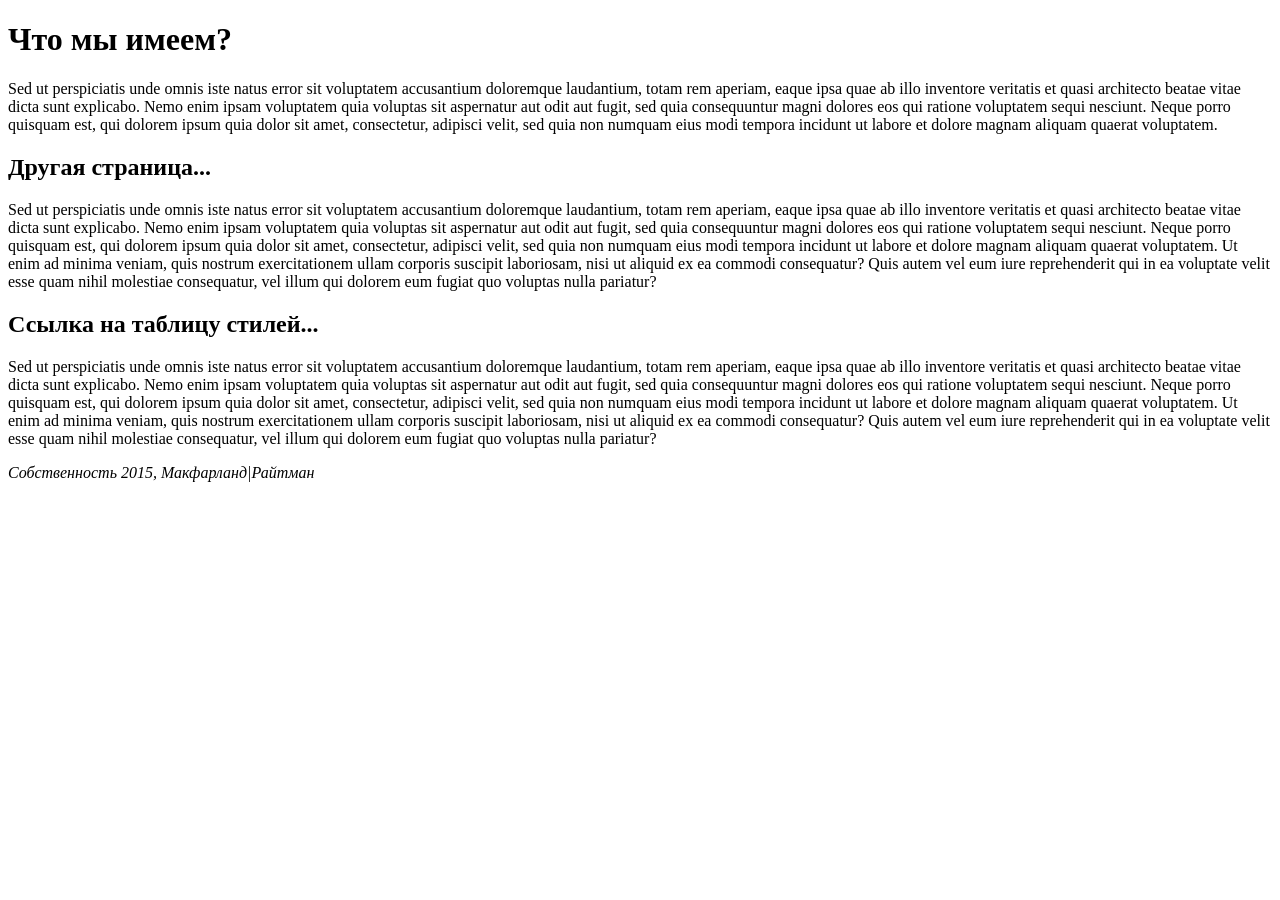
<file: 02/another_page.html>
<!doctype html>
<html>
<head>
<meta charset="UTF-8">
<title>Другая страница</title>
</head>
<body>
<h1>Что мы имеем?</h1>
<p>Sed ut perspiciatis unde omnis iste natus error sit voluptatem accusantium doloremque laudantium, totam rem aperiam, eaque ipsa quae ab illo inventore veritatis et quasi architecto beatae vitae dicta sunt explicabo. Nemo enim ipsam voluptatem quia voluptas sit aspernatur aut odit aut fugit, sed quia consequuntur magni dolores eos qui ratione voluptatem sequi nesciunt. Neque porro quisquam est, qui dolorem ipsum quia dolor sit amet, consectetur, adipisci velit, sed quia non numquam eius modi tempora incidunt ut labore et dolore magnam aliquam quaerat voluptatem. </p>
<h2>Другая страница...</h2>
<p>Sed ut perspiciatis unde omnis iste natus error sit voluptatem accusantium doloremque laudantium, totam rem aperiam, eaque ipsa quae ab illo inventore veritatis et quasi architecto beatae vitae dicta sunt explicabo. Nemo enim ipsam voluptatem quia voluptas sit aspernatur aut odit aut fugit, sed quia consequuntur magni dolores eos qui ratione voluptatem sequi nesciunt. Neque porro quisquam est, qui dolorem ipsum quia dolor sit amet, consectetur, adipisci velit, sed quia non numquam eius modi tempora incidunt ut labore et dolore magnam aliquam quaerat voluptatem. Ut enim ad minima veniam, quis nostrum exercitationem ullam corporis suscipit laboriosam, nisi ut aliquid ex ea commodi consequatur? Quis autem vel eum iure reprehenderit qui in ea voluptate velit esse quam nihil molestiae consequatur, vel illum qui dolorem eum fugiat quo voluptas nulla pariatur?</p>
<h2>Ссылка на таблицу стилей...</h2>
<p>Sed ut perspiciatis unde omnis iste natus error sit voluptatem accusantium doloremque laudantium, totam rem aperiam, eaque ipsa quae ab illo inventore veritatis et quasi architecto beatae vitae dicta sunt explicabo. Nemo enim ipsam voluptatem quia voluptas sit aspernatur aut odit aut fugit, sed quia consequuntur magni dolores eos qui ratione voluptatem sequi nesciunt. Neque porro quisquam est, qui dolorem ipsum quia dolor sit amet, consectetur, adipisci velit, sed quia non numquam eius modi tempora incidunt ut labore et dolore magnam aliquam quaerat voluptatem. Ut enim ad minima veniam, quis nostrum exercitationem ullam corporis suscipit laboriosam, nisi ut aliquid ex ea commodi consequatur? Quis autem vel eum iure reprehenderit qui in ea voluptate velit esse quam nihil molestiae consequatur, vel illum qui dolorem eum fugiat quo voluptas nulla pariatur?</p>
<address>
Собственность 2015, Макфарланд|Райтман 
</address>
</body>
</html>
</file>
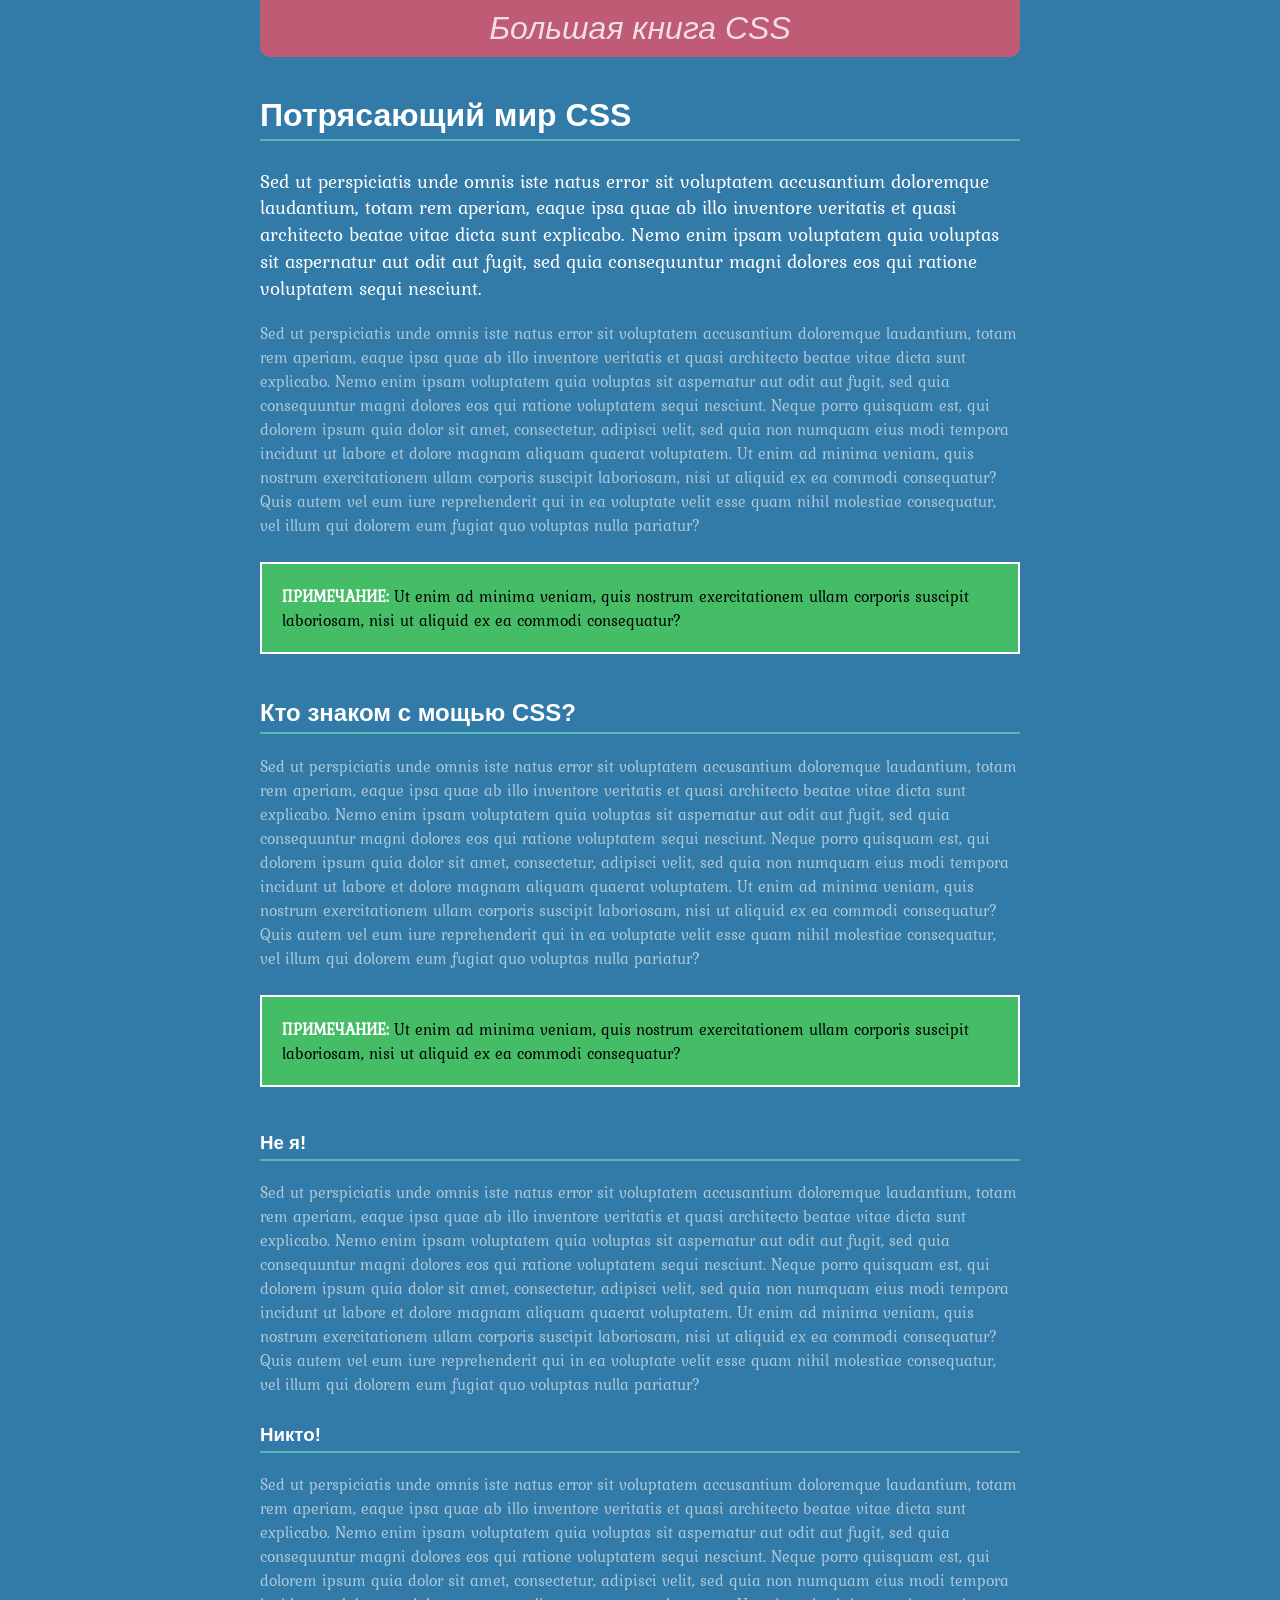
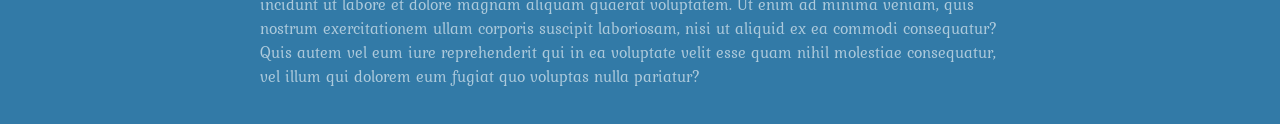
<file: 03/selector_basics.html>
<!doctype html>
<html>
<head>
<meta charset="UTF-8">
<title>Селекторы</title>
<link rel="stylesheet" href="styles.css">
<link href='http://fonts.googleapis.com/css?family=Kurale' rel='stylesheet'>
</head>
<body>
<article>
<div id="logo">
  Большая книга CSS
</div>
<h1>Потрясающий мир CSS</h1>
<p>Sed ut perspiciatis unde omnis iste natus error sit voluptatem accusantium doloremque laudantium, totam rem aperiam, eaque ipsa quae ab illo inventore veritatis et quasi architecto beatae vitae dicta sunt explicabo. Nemo enim ipsam voluptatem quia voluptas sit aspernatur aut odit aut fugit, sed quia consequuntur magni dolores eos qui ratione voluptatem sequi nesciunt. </p>
<p>Sed ut perspiciatis unde omnis iste natus error sit voluptatem accusantium doloremque laudantium, totam rem aperiam, eaque ipsa quae ab illo inventore veritatis et quasi architecto beatae vitae dicta sunt explicabo. Nemo enim ipsam voluptatem quia voluptas sit aspernatur aut odit aut fugit, sed quia consequuntur magni dolores eos qui ratione voluptatem sequi nesciunt. Neque porro quisquam est, qui dolorem ipsum quia dolor sit amet, consectetur, adipisci velit, sed quia non numquam eius modi tempora incidunt ut labore et dolore magnam aliquam quaerat voluptatem. Ut enim ad minima veniam, quis nostrum exercitationem ullam corporis suscipit laboriosam, nisi ut aliquid ex ea commodi consequatur? Quis autem vel eum iure reprehenderit qui in ea voluptate velit esse quam nihil molestiae consequatur, vel illum qui dolorem eum fugiat quo voluptas nulla pariatur?</p>
<p class="note"><strong>ПРИМЕЧАНИЕ:</strong> Ut enim ad minima veniam, quis nostrum exercitationem ullam corporis suscipit laboriosam, nisi ut aliquid ex ea commodi consequatur? </p>
<h2>Кто знаком с мощью CSS?</h2>
<p>Sed ut perspiciatis unde omnis iste natus error sit voluptatem accusantium doloremque laudantium, totam rem aperiam, eaque ipsa quae ab illo inventore veritatis et quasi architecto beatae vitae dicta sunt explicabo. Nemo enim ipsam voluptatem quia voluptas sit aspernatur aut odit aut fugit, sed quia consequuntur magni dolores eos qui ratione voluptatem sequi nesciunt. Neque porro quisquam est, qui dolorem ipsum quia dolor sit amet, consectetur, adipisci velit, sed quia non numquam eius modi tempora incidunt ut labore et dolore magnam aliquam quaerat voluptatem. Ut enim ad minima veniam, quis nostrum exercitationem ullam corporis suscipit laboriosam, nisi ut aliquid ex ea commodi consequatur? Quis autem vel eum iure reprehenderit qui in ea voluptate velit esse quam nihil molestiae consequatur, vel illum qui dolorem eum fugiat quo voluptas nulla pariatur?</p>
<p class="note"><strong>ПРИМЕЧАНИЕ:</strong> Ut enim ad minima veniam, quis nostrum exercitationem ullam corporis suscipit laboriosam, nisi ut aliquid ex ea commodi consequatur? </p>
<h3>Не я!</h3>
<p>Sed ut perspiciatis unde omnis iste natus error sit voluptatem accusantium doloremque laudantium, totam rem aperiam, eaque ipsa quae ab illo inventore veritatis et quasi architecto beatae vitae dicta sunt explicabo. Nemo enim ipsam voluptatem quia voluptas sit aspernatur aut odit aut fugit, sed quia consequuntur magni dolores eos qui ratione voluptatem sequi nesciunt. Neque porro quisquam est, qui dolorem ipsum quia dolor sit amet, consectetur, adipisci velit, sed quia non numquam eius modi tempora incidunt ut labore et dolore magnam aliquam quaerat voluptatem. Ut enim ad minima veniam, quis nostrum exercitationem ullam corporis suscipit laboriosam, nisi ut aliquid ex ea commodi consequatur? Quis autem vel eum iure reprehenderit qui in ea voluptate velit esse quam nihil molestiae consequatur, vel illum qui dolorem eum fugiat quo voluptas nulla pariatur?</p>
<h3>Никто!</h3>
<p>Sed ut perspiciatis unde omnis iste natus error sit voluptatem accusantium doloremque laudantium, totam rem aperiam, eaque ipsa quae ab illo inventore veritatis et quasi architecto beatae vitae dicta sunt explicabo. Nemo enim ipsam voluptatem quia voluptas sit aspernatur aut odit aut fugit, sed quia consequuntur magni dolores eos qui ratione voluptatem sequi nesciunt. Neque porro quisquam est, qui dolorem ipsum quia dolor sit amet, consectetur, adipisci velit, sed quia non numquam eius modi tempora incidunt ut labore et dolore magnam aliquam quaerat voluptatem. Ut enim ad minima veniam, quis nostrum exercitationem ullam corporis suscipit laboriosam, nisi ut aliquid ex ea commodi consequatur? Quis autem vel eum iure reprehenderit qui in ea voluptate velit esse quam nihil molestiae consequatur, vel illum qui dolorem eum fugiat quo voluptas nulla pariatur?</p>
</article>
</body>
</html>
</file>
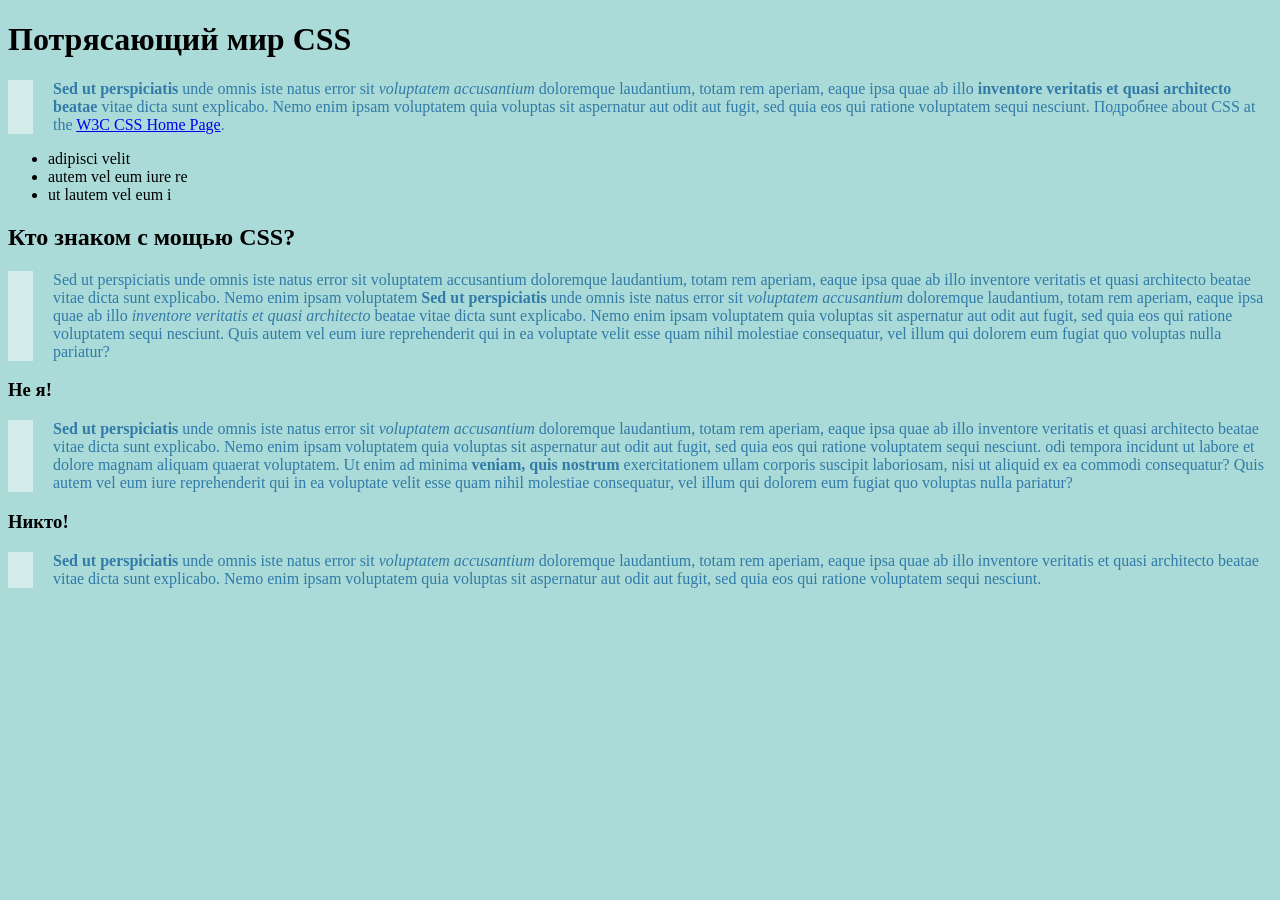
<file: 04/inheritance.html>
<!doctype html>
<html>
<head>
<meta charset="UTF-8">
<title>Наследование в действии</title>
<link rel="stylesheet" href="styles.css">
</head>
<body>
<div>
  <h1>Потрясающий мир CSS</h1>
  <p><strong>Sed ut perspiciatis</strong> unde omnis iste natus error sit <em>voluptatem accusantium</em> doloremque laudantium, totam rem aperiam, eaque ipsa quae ab illo <strong>inventore veritatis et quasi architecto beatae</strong> vitae dicta sunt explicabo. Nemo enim ipsam voluptatem quia voluptas sit aspernatur aut odit aut fugit, sed quia  eos qui ratione voluptatem sequi nesciunt. Подробнее about CSS at the <a href="http://www.w3.org/Style/CSS/">W3C CSS Home Page</a>.</p>
  <ul>
    <li>adipisci velit</li>
    <li>autem vel eum iure re</li>
    <li> ut lautem vel eum i</li>
  </ul>
  <h2>Кто знаком с мощью CSS?</h2>
  <p>Sed ut perspiciatis unde omnis iste natus error sit voluptatem accusantium doloremque laudantium, totam rem aperiam, eaque ipsa quae ab illo inventore veritatis et quasi architecto beatae vitae dicta sunt explicabo. Nemo enim ipsam voluptatem <strong>Sed ut perspiciatis</strong> unde omnis iste natus error sit <em>voluptatem accusantium</em> doloremque laudantium, totam rem aperiam, eaque ipsa quae ab illo <em>inventore veritatis et quasi architecto</em> beatae vitae dicta sunt explicabo. Nemo enim ipsam voluptatem quia voluptas sit aspernatur aut odit aut fugit, sed quia  eos qui ratione voluptatem sequi nesciunt. Quis autem vel eum iure reprehenderit qui in ea voluptate velit esse quam nihil molestiae consequatur, vel illum qui dolorem eum fugiat quo voluptas nulla pariatur?</p>
  <h3>Не я!</h3>
  <p><strong>Sed ut perspiciatis</strong> unde omnis iste natus error sit <em>voluptatem accusantium</em> doloremque laudantium, totam rem aperiam, eaque ipsa quae ab illo inventore veritatis et quasi architecto beatae vitae dicta sunt explicabo. Nemo enim ipsam voluptatem quia voluptas sit aspernatur aut odit aut fugit, sed quia  eos qui ratione voluptatem sequi nesciunt. odi tempora incidunt ut labore et dolore magnam aliquam quaerat voluptatem. Ut enim ad minima <strong>veniam, quis nostrum</strong> exercitationem ullam corporis suscipit laboriosam, nisi ut aliquid ex ea commodi consequatur? Quis autem vel eum iure reprehenderit qui in ea voluptate velit esse quam nihil molestiae consequatur, vel illum qui dolorem eum fugiat quo voluptas nulla pariatur?</p>
  <h3>Никто!</h3>
  <p><strong>Sed ut perspiciatis</strong> unde omnis iste natus error sit <em>voluptatem accusantium</em> doloremque laudantium, totam rem aperiam, eaque ipsa quae ab illo inventore veritatis et quasi architecto beatae vitae dicta sunt explicabo. Nemo enim ipsam voluptatem quia voluptas sit aspernatur aut odit aut fugit, sed quia  eos qui ratione voluptatem sequi nesciunt. </p>
</div>
</body>
</html>
</file>
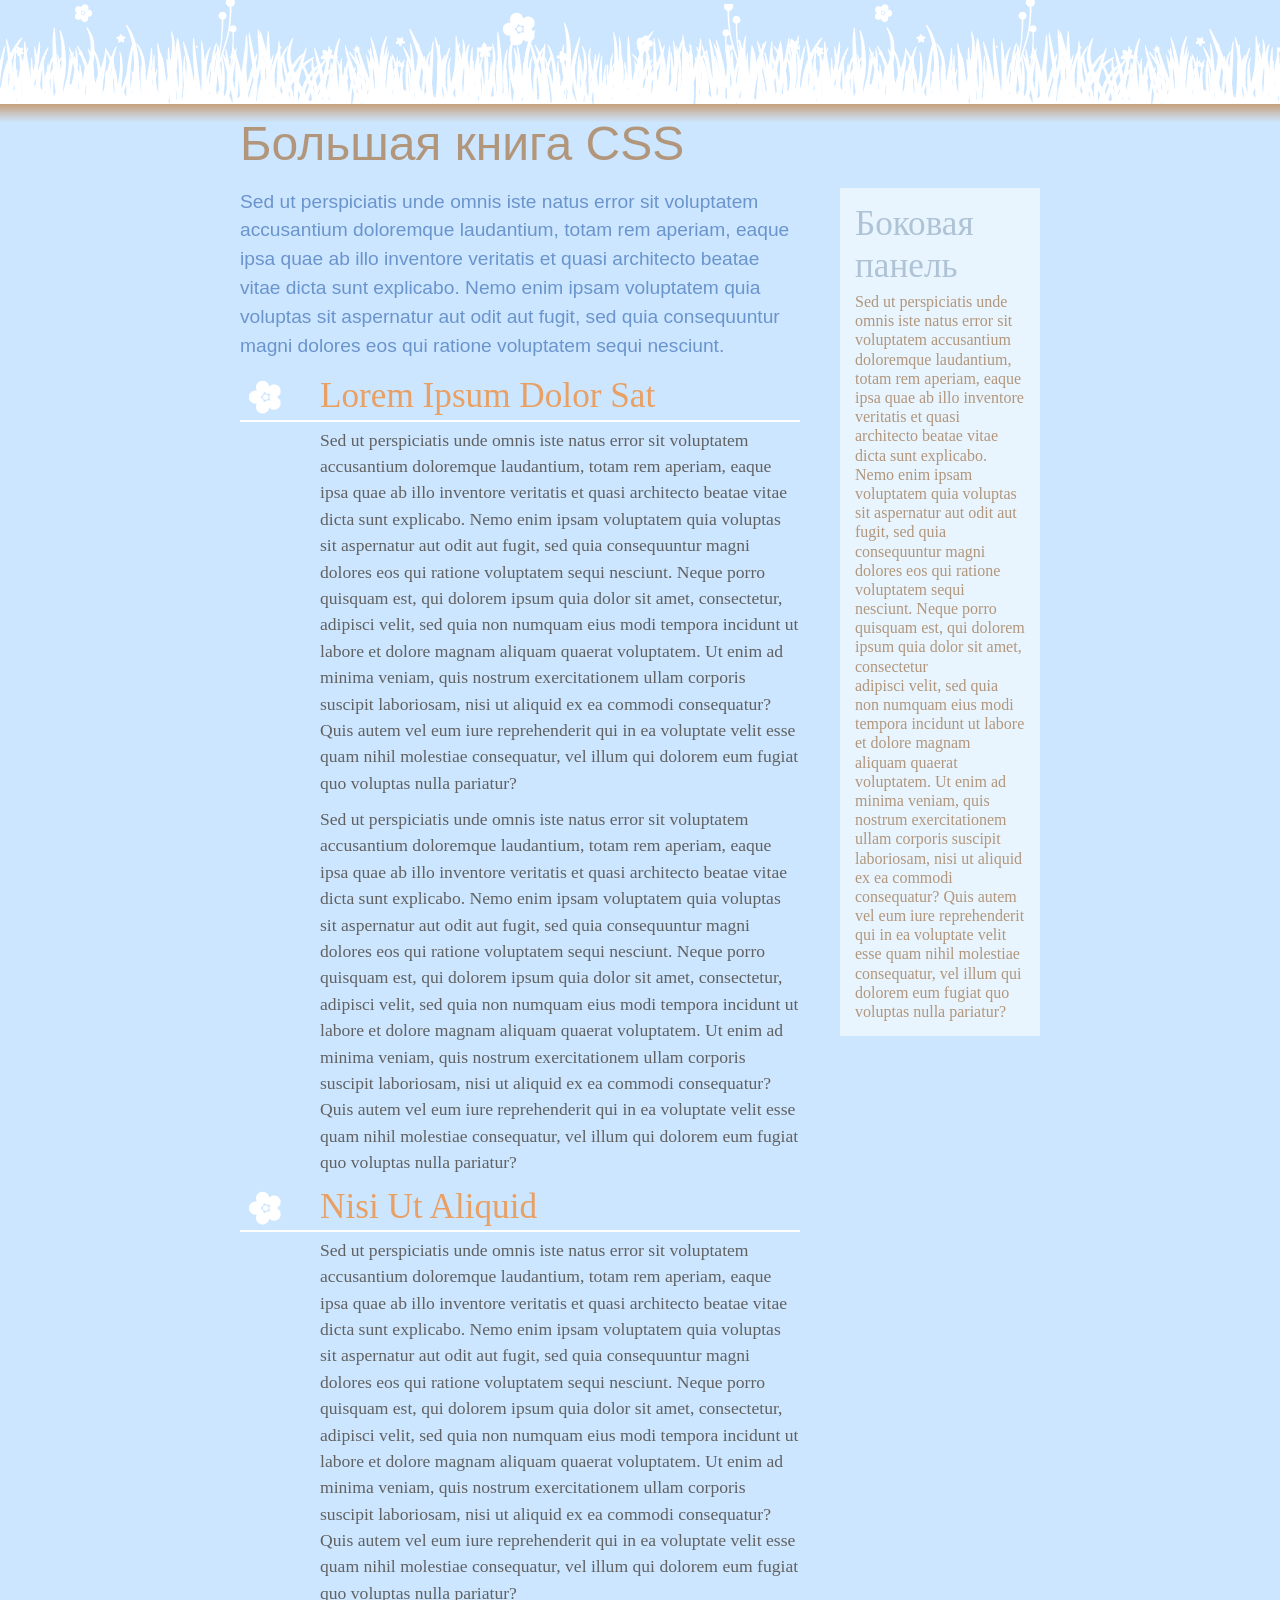
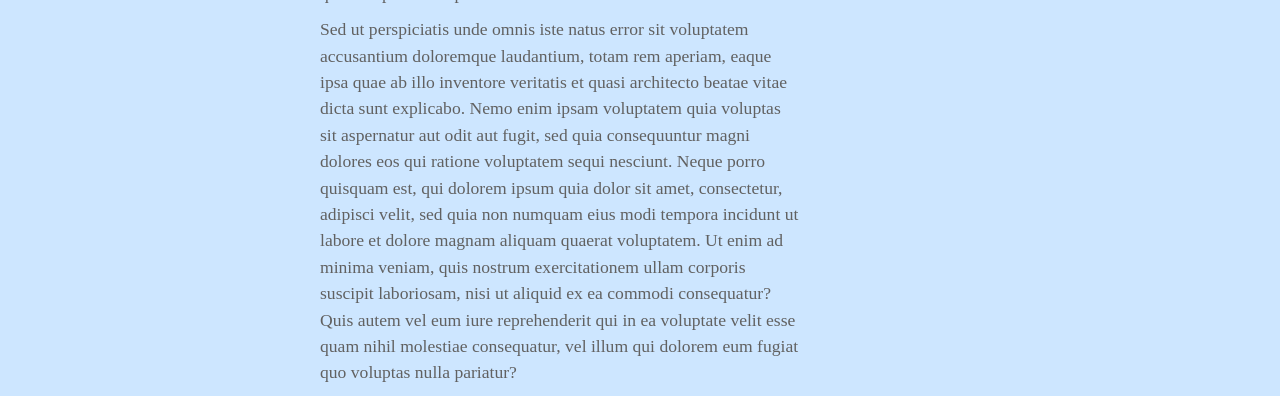
<file: 05/cascade.html>
<!doctype html>
<html>
<head>
<meta charset="UTF-8">
<title>Большая книга CSS -- The Cascade</title>
<link href="styles.css" rel="stylesheet">
</head>
<body>
<h1>Большая книга CSS</h1>
<div class="main">
  <p class="intro" >Sed ut perspiciatis unde omnis iste natus error sit voluptatem accusantium doloremque laudantium, totam rem aperiam, eaque ipsa quae ab illo inventore veritatis et quasi architecto beatae vitae dicta sunt explicabo. Nemo enim ipsam voluptatem quia voluptas sit aspernatur aut odit aut fugit, sed quia consequuntur magni dolores eos qui ratione voluptatem sequi nesciunt. </p>
  <h2>Lorem Ipsum Dolor Sat</h2>
  <p>Sed ut perspiciatis unde omnis iste natus error sit voluptatem accusantium doloremque laudantium, totam rem aperiam, eaque ipsa quae ab illo inventore veritatis et quasi architecto beatae vitae dicta sunt explicabo. Nemo enim ipsam voluptatem quia voluptas sit aspernatur aut odit aut fugit, sed quia consequuntur magni dolores eos qui ratione voluptatem sequi nesciunt. Neque porro quisquam est, qui dolorem ipsum quia dolor sit amet, consectetur, adipisci velit, sed quia non numquam eius modi tempora incidunt ut labore et dolore magnam aliquam quaerat voluptatem. Ut enim ad minima veniam, quis nostrum exercitationem ullam corporis suscipit laboriosam, nisi ut aliquid ex ea commodi consequatur? Quis autem vel eum iure reprehenderit qui in ea voluptate velit esse quam nihil molestiae consequatur, vel illum qui dolorem eum fugiat quo voluptas nulla pariatur?</p>
<p>Sed ut perspiciatis unde omnis iste natus error sit voluptatem accusantium doloremque laudantium, totam rem aperiam, eaque ipsa quae ab illo inventore veritatis et quasi architecto beatae vitae dicta sunt explicabo. Nemo enim ipsam voluptatem quia voluptas sit aspernatur aut odit aut fugit, sed quia consequuntur magni dolores eos qui ratione voluptatem sequi nesciunt. Neque porro quisquam est, qui dolorem ipsum quia dolor sit amet, consectetur, adipisci velit, sed quia non numquam eius modi tempora incidunt ut labore et dolore magnam aliquam quaerat voluptatem. Ut enim ad minima veniam, quis nostrum exercitationem ullam corporis suscipit laboriosam, nisi ut aliquid ex ea commodi consequatur? Quis autem vel eum iure reprehenderit qui in ea voluptate velit esse quam nihil molestiae consequatur, vel illum qui dolorem eum fugiat quo voluptas nulla pariatur?</p>
  <h2>Nisi Ut Aliquid </h2>
  <p>Sed ut perspiciatis unde omnis iste natus error sit voluptatem accusantium doloremque laudantium, totam rem aperiam, eaque ipsa quae ab illo inventore veritatis et quasi architecto beatae vitae dicta sunt explicabo. Nemo enim ipsam voluptatem quia voluptas sit aspernatur aut odit aut fugit, sed quia consequuntur magni dolores eos qui ratione voluptatem sequi nesciunt. Neque porro quisquam est, qui dolorem ipsum quia dolor sit amet, consectetur, adipisci velit, sed quia non numquam eius modi tempora incidunt ut labore et dolore magnam aliquam quaerat voluptatem. Ut enim ad minima veniam, quis nostrum exercitationem ullam corporis suscipit laboriosam, nisi ut aliquid ex ea commodi consequatur? Quis autem vel eum iure reprehenderit qui in ea voluptate velit esse quam nihil molestiae consequatur, vel illum qui dolorem eum fugiat quo voluptas nulla pariatur?</p>
  <p>Sed ut perspiciatis unde omnis iste natus error sit voluptatem accusantium doloremque laudantium, totam rem aperiam, eaque ipsa quae ab illo inventore veritatis et quasi architecto beatae vitae dicta sunt explicabo. Nemo enim ipsam voluptatem quia voluptas sit aspernatur aut odit aut fugit, sed quia consequuntur magni dolores eos qui ratione voluptatem sequi nesciunt. Neque porro quisquam est, qui dolorem ipsum quia dolor sit amet, consectetur, adipisci velit, sed quia non numquam eius modi tempora incidunt ut labore et dolore magnam aliquam quaerat voluptatem. Ut enim ad minima veniam, quis nostrum exercitationem ullam corporis suscipit laboriosam, nisi ut aliquid ex ea commodi consequatur? Quis autem vel eum iure reprehenderit qui in ea voluptate velit esse quam nihil molestiae consequatur, vel illum qui dolorem eum fugiat quo voluptas nulla pariatur?</p>
</div>
<div class="sidebar">
<h2>Боковая панель</h2>
<p>Sed ut perspiciatis unde omnis iste natus error sit voluptatem accusantium doloremque laudantium, totam rem aperiam, eaque ipsa quae ab illo inventore veritatis et quasi architecto beatae vitae dicta sunt explicabo. Nemo enim ipsam voluptatem quia voluptas sit aspernatur aut odit aut fugit, sed quia consequuntur magni dolores eos qui ratione voluptatem sequi nesciunt. Neque porro quisquam est, qui dolorem ipsum quia dolor sit amet, consectetur</p>
<p>adipisci velit, sed quia non numquam eius modi tempora incidunt ut labore et dolore magnam aliquam quaerat voluptatem. Ut enim ad minima veniam, quis nostrum exercitationem ullam corporis suscipit laboriosam, nisi ut aliquid ex ea commodi consequatur? Quis autem vel eum iure reprehenderit qui in ea voluptate velit esse quam nihil molestiae consequatur, vel illum qui dolorem eum fugiat quo voluptas nulla pariatur?</p>
</div>
</body>
</html>
</file>
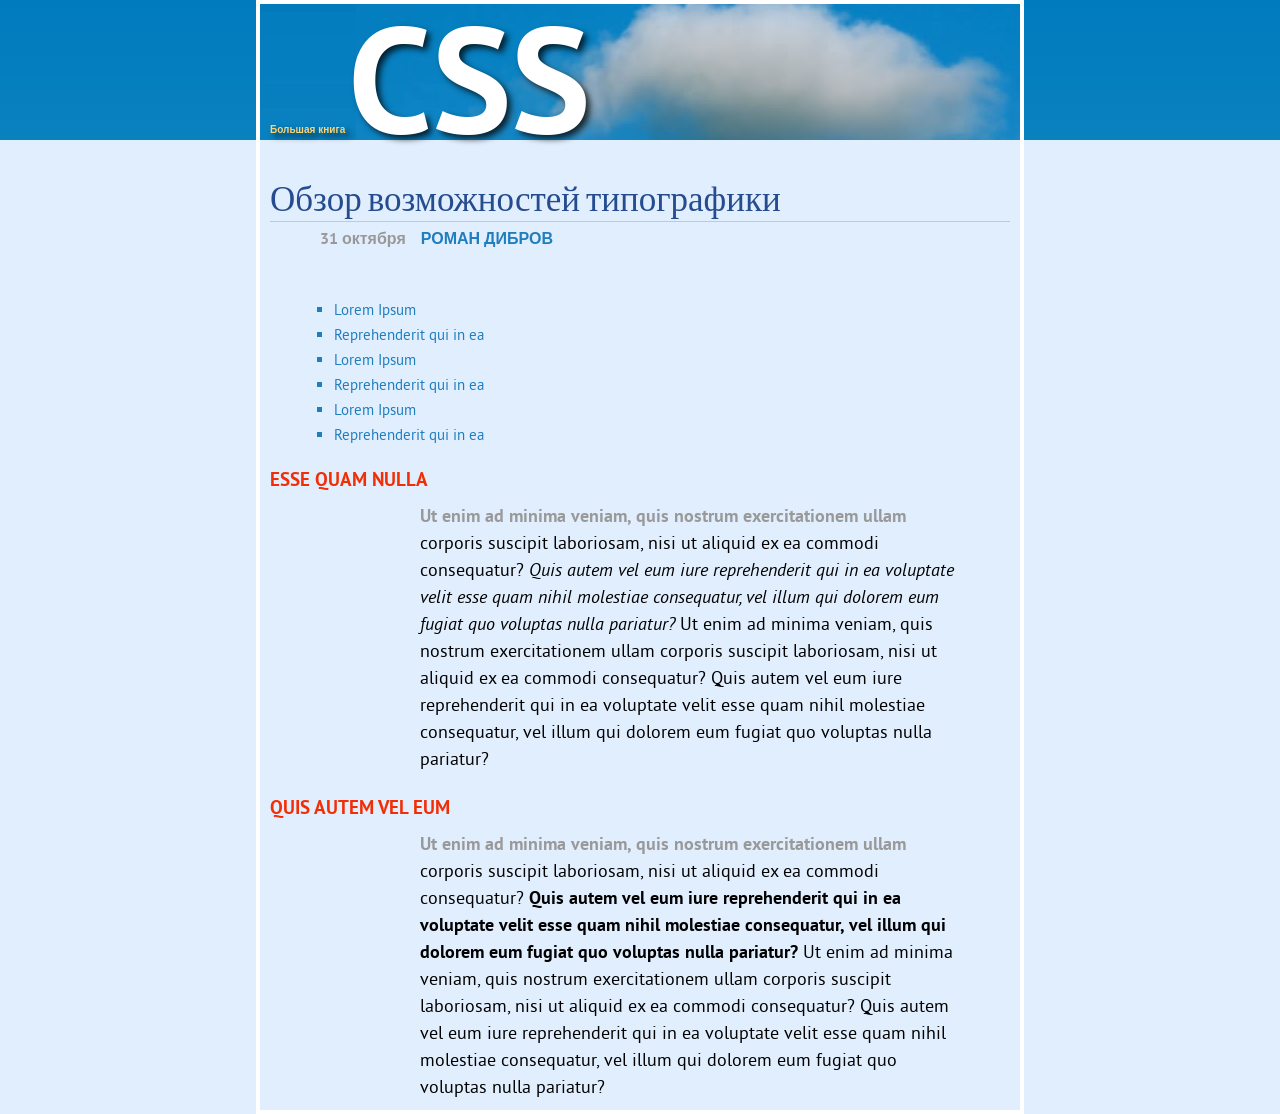
<file: 06/text.html>
<!doctype html>
<html>
<head>
<meta charset="UTF-8">
<title>Типографика CSS</title>
<link href="http://fonts.googleapis.com/css?family=Slabo+27px" rel="stylesheet">
<link href="css/styles.css" rel="stylesheet">
</head>

<body>
<div class="main">
	<h1>Большая книга <strong>CSS</strong></h1>
	<h2>Обзор возможностей типографики</h2>
	<p class="byline">31 октября <strong>Роман Дибров</strong></p>
	<ul>
		<li>Lorem Ipsum</li>
		<li>Reprehenderit qui in ea</li>
		<li>Lorem Ipsum</li>
		<li>Reprehenderit qui in ea</li>
		<li>Lorem Ipsum</li>
		<li>Reprehenderit qui in ea</li>
	</ul>
	<h3>Esse quam nulla</h3>
	<p>Ut enim ad minima veniam, quis nostrum exercitationem ullam corporis suscipit laboriosam, nisi ut aliquid ex ea commodi consequatur? <em>Quis autem vel eum iure reprehenderit qui in ea voluptate velit esse quam nihil molestiae consequatur, vel illum qui dolorem eum fugiat quo voluptas nulla pariatur?</em> Ut enim ad minima veniam, quis nostrum exercitationem ullam corporis suscipit laboriosam, nisi ut aliquid ex ea commodi consequatur? Quis autem vel eum iure reprehenderit qui in ea voluptate velit esse quam nihil molestiae consequatur, vel illum qui dolorem eum fugiat quo voluptas nulla pariatur?</p>
	<h3>Quis autem vel eum</h3>
	<p>Ut enim ad minima veniam, quis nostrum exercitationem ullam corporis suscipit laboriosam, nisi ut aliquid ex ea commodi consequatur? <strong>Quis autem vel eum iure reprehenderit qui in ea voluptate velit esse quam nihil molestiae consequatur, vel illum qui dolorem eum fugiat quo voluptas nulla pariatur? </strong>Ut enim ad minima veniam, quis nostrum exercitationem ullam corporis suscipit laboriosam, nisi ut aliquid ex ea commodi consequatur? Quis autem vel eum iure reprehenderit qui in ea voluptate velit esse quam nihil molestiae consequatur, vel illum qui dolorem eum fugiat quo voluptas nulla pariatur?</p>
</div>
</body>
</html>
</file>
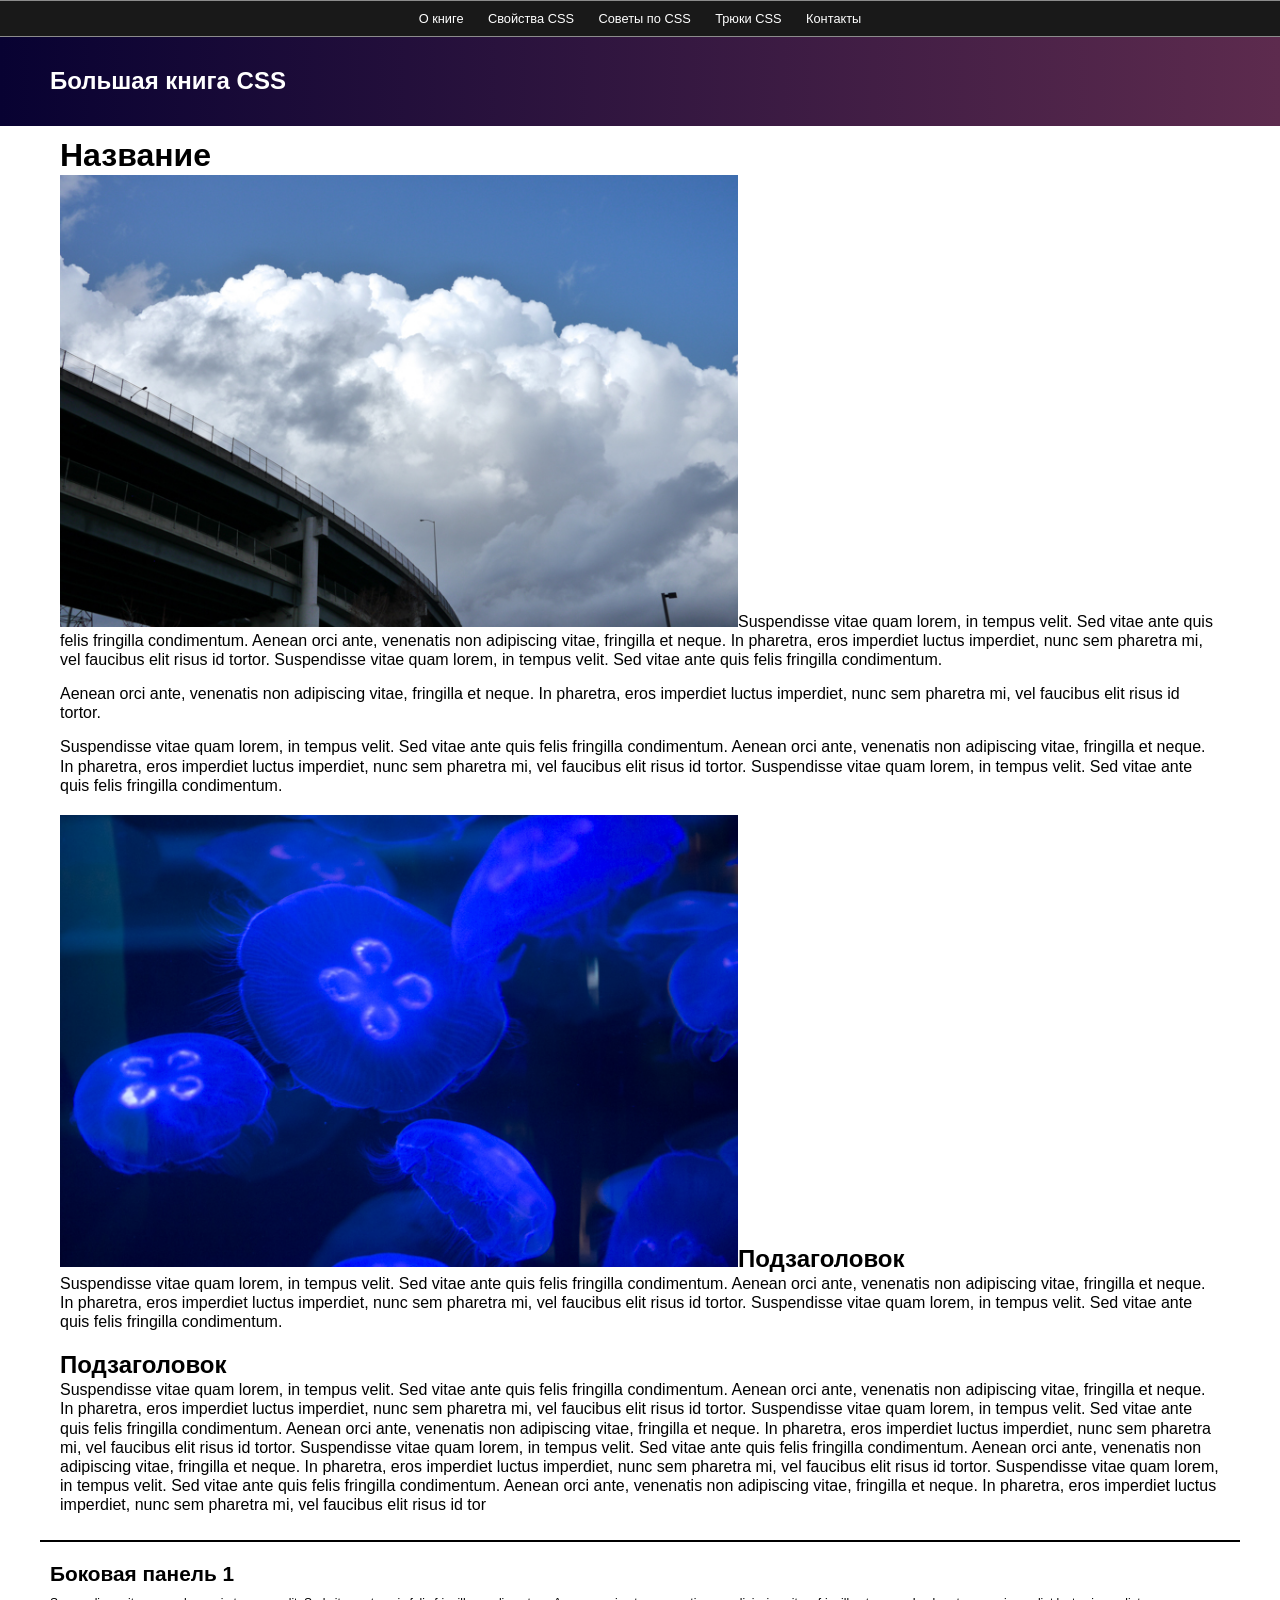
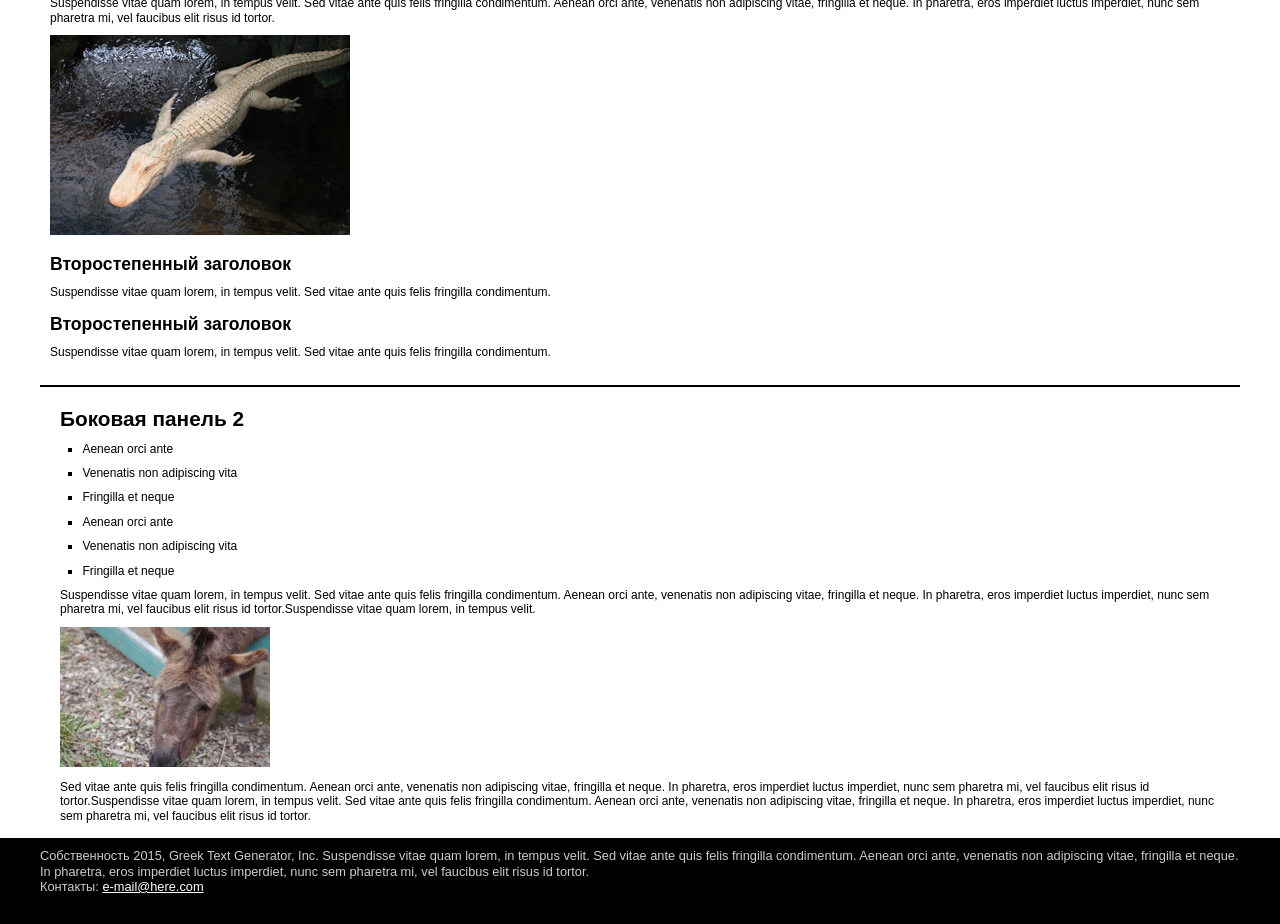
<file: 15/new-source-order.html>
<!doctype html>
<html>
<head>
<meta charset="UTF-8">
<meta name="viewport" content="width=device-width">
<title>Большая книга CSS</title>
<link href="styles.css" rel="stylesheet">
</head>

<body>
<div class="pageWrapper">
<header>
<nav class="clear">
<ul>
<li><a href="#">О книге</a></li>
<li><a href="#">Свойства CSS</a></li>
<li><a href="#">Советы по CSS</a></li>
<li><a href="#">Трюки CSS</a></li>
<li><a href="#">Контакты</a></li>
</ul>
</nav>
<h1>Большая книга CSS</h1>
</header>
<div class="contentWrapper"> 
<div class="columnWrapper">
<!-- основной контент -->
<article class="main">
  <h2>Название</h2>
  <p><img src="imgs/clouds.jpg" alt="Облака" width="678" height="452">Suspendisse vitae quam lorem, in tempus velit. Sed vitae ante quis felis fringilla condimentum. Aenean orci ante, venenatis non adipiscing vitae, fringilla et neque. In pharetra, eros imperdiet luctus imperdiet, nunc sem pharetra mi, vel faucibus elit risus id tortor. Suspendisse vitae quam lorem, in tempus velit. Sed vitae ante quis felis fringilla condimentum.</p>
  <p>Aenean orci ante, venenatis non adipiscing vitae, fringilla et neque. In pharetra, eros imperdiet luctus imperdiet, nunc sem pharetra mi, vel faucibus elit risus id tortor. </p>
  <p>Suspendisse vitae quam lorem, in tempus velit. Sed vitae ante quis felis fringilla condimentum. Aenean orci ante, venenatis non adipiscing vitae, fringilla et neque. In pharetra, eros imperdiet luctus imperdiet, nunc sem pharetra mi, vel faucibus elit risus id tortor. Suspendisse vitae quam lorem, in tempus velit. Sed vitae ante quis felis fringilla condimentum. </p>
  <h3><img src="imgs/jellyfish.jpg" alt="Медуза" width="678" height="452">Подзаголовок</h3>
  <p>Suspendisse vitae quam lorem, in tempus velit. Sed vitae ante quis felis fringilla condimentum. Aenean orci ante, venenatis non adipiscing vitae, fringilla et neque. In pharetra, eros imperdiet luctus imperdiet, nunc sem pharetra mi, vel faucibus elit risus id tortor. Suspendisse vitae quam lorem, in tempus velit. Sed vitae ante quis felis fringilla condimentum. </p>
  <h3>Подзаголовок</h3>
  <p>Suspendisse vitae quam lorem, in tempus velit. Sed vitae ante quis felis fringilla condimentum. Aenean orci ante, venenatis non adipiscing vitae, fringilla et neque. In pharetra, eros imperdiet luctus imperdiet, nunc sem pharetra mi, vel faucibus elit risus id tortor. Suspendisse vitae quam lorem, in tempus velit. Sed vitae ante quis felis fringilla condimentum. Aenean orci ante, venenatis non adipiscing vitae, fringilla et neque. In pharetra, eros imperdiet luctus imperdiet, nunc sem pharetra mi, vel faucibus elit risus id tortor. Suspendisse vitae quam lorem, in tempus velit. Sed vitae ante quis felis fringilla condimentum. Aenean orci ante, venenatis non adipiscing vitae, fringilla et neque. In pharetra, eros imperdiet luctus imperdiet, nunc sem pharetra mi, vel faucibus elit risus id tortor. Suspendisse vitae quam lorem, in tempus velit. Sed vitae ante quis felis fringilla condimentum. Aenean orci ante, venenatis non adipiscing vitae, fringilla et neque. In pharetra, eros imperdiet luctus imperdiet, nunc sem pharetra mi, vel faucibus elit risus id tor</p>
</article>
<!-- первая боковая панель -->
<aside class="sidebar1">
  <h2>Боковая панель 1</h2>
  <p>Suspendisse vitae quam lorem, in tempus velit. Sed vitae ante quis felis fringilla condimentum. Aenean orci ante, venenatis non adipiscing vitae, fringilla et neque. In pharetra, eros imperdiet luctus imperdiet, nunc sem pharetra mi, vel faucibus elit risus id tortor.  </p>
  <p><img src="imgs/gator.jpg" alt="Аллигатор" width="300" height="200"></p>
  <h3>Второстепенный заголовок</h3>
  <p>Suspendisse vitae quam lorem, in tempus velit. Sed vitae ante quis felis fringilla condimentum.  </p>
  <h3>Второстепенный заголовок</h3>
  <p>Suspendisse vitae quam lorem, in tempus velit. Sed vitae ante quis felis fringilla condimentum. </p>
</aside>
</div>
<!-- вторая боковая панель -->
<aside class="sidebar2">
<h2>Боковая панель 2 </h2>
  <ul>
    <li>Aenean orci ante</li>
    <li>Venenatis non adipiscing vita</li>
    <li> Fringilla et neque</li>
    <li>Aenean orci ante</li>
    <li>Venenatis non adipiscing vita</li>
    <li> Fringilla et neque</li>
  </ul>
  <p>Suspendisse vitae quam lorem, in tempus velit. Sed vitae ante quis felis fringilla condimentum. Aenean orci ante, venenatis non adipiscing vitae, fringilla et neque. In pharetra, eros imperdiet luctus imperdiet, nunc sem pharetra mi, vel faucibus elit risus id tortor.Suspendisse vitae quam lorem, in tempus velit. </p>
  <p><img src="imgs/mule.jpg" alt="Ослик" width="210" height="140"></p>
  <p>Sed vitae ante quis felis fringilla condimentum. Aenean orci ante, venenatis non adipiscing vitae, fringilla et neque. In pharetra, eros imperdiet luctus imperdiet, nunc sem pharetra mi, vel faucibus elit risus id tortor.Suspendisse vitae quam lorem, in tempus velit. Sed vitae ante quis felis fringilla condimentum. Aenean orci ante, venenatis non adipiscing vitae, fringilla et neque. In pharetra, eros imperdiet luctus imperdiet, nunc sem pharetra mi, vel faucibus elit risus id tortor.</p>
</aside>
</div>
<footer>
<p>Собственность 2015, Greek Text Generator, Inc.
Suspendisse vitae quam lorem, in tempus velit. Sed vitae ante quis felis fringilla condimentum. Aenean orci ante, venenatis non adipiscing vitae, fringilla et neque. In pharetra, eros imperdiet luctus imperdiet, nunc sem pharetra mi, vel faucibus elit risus id tortor.</p>
<p>Контакты: <a href="mailto:nobody@nowhere.com">e-mail@here.com</a></p>
</footer>
</div>
</body>
</html>
</file>
<file: 07/main.css>
/* сброс стилей браузера */
html, body, div, span, object, iframe, h1, h2, h3, h4, h5, h6, p, blockquote, pre, a, abbr, acronym, address, big, cite, code, del, dfn, em, img, ins, kbd, q, s, samp,small, strike, strong, sub, sup, tt, var, b, u, i, center, dl, dt, dd, ol, ul, li, fieldset, form, label, legend,
table, caption, tbody, tfoot, thead, tr, th, td, article, aside, canvas, details, embed, 
figure, figcaption, footer, header, hgroup, menu, nav, output, ruby, section, summary,
time, mark, audio, video {
  margin: 0;
  padding: 0;
  border: 0;
  font-size: 100%;
  vertical-align: baseline;
}
article, aside, details, figcaption, figure, footer, header, hgroup, menu, nav, section {
  display: block;
}
body {
  line-height: 1.2;
}
ol { 
  padding-left: 1.4em;
  list-style: decimal;
}
ul {
  padding-left: 1.4em;
  list-style: square;
}
table {
  border-collapse: collapse;
  border-spacing: 0;
} 
/* конец кода сброса стилей браузера */
html {
  background-color: rgb(253,248,171);
}
body {
  background-color: rgb(255,255,255);
  border: 3px solid rgb(75,75,75);
}
body {
  background-color: rgb(255,255,255);
  border: 3px solid rgb(75,75,75);
max-width: 760px;
margin-top: 20px;
margin-left: auto;
margin-right: auto;
padding: 15px;
}
body {
	background-color: rgb(255,255,255);
	border: 3px solid rgb(75,75,75);
	box-shadow: 0 0 15px 5px rgba(44,82,100,.75);
	max-width: 760px;
	margin-top: 20px;
	margin-left: auto;
	margin-right: auto;
	padding: 15px;
}
h1 {
	font-size: 2.75em;
	font-family: Georgia, "Times New Roman", Times, serif;
	font-weight: normal;
	text-align:center;
	letter-spacing: 1px;
	color: rgb(133,161,16);
	text-transform: uppercase;
	background-color: rgb(226,235,180);
}
h1 {
  font-size: 2.75em;
  font-family: Georgia, "Times New Roman", Times, serif;
  font-weight: normal;
  text-align:center;
  letter-spacing: 1px;
  color: rgb(133,161,16);
  text-transform: uppercase;
  background-color: rgb(226,235,180);
padding: 5px 15px 2px 15px;
}
h1 {
	font-size: 2.75em;
	font-family: Georgia, "Times New Roman", Times, serif;
	font-weight: normal;
	text-align:center;
	letter-spacing: 1px;
	color: rgb(133,161,16);
	text-transform: uppercase;
	background-color: rgb(226,235,180);
	padding: 5px 15px 2px 15px;
	margin: 0 -15px 20px -15px;
}
h2 {
  font-size: 1.5em;
  font-family: "Arial Narrow", Arial, Helvetica, sans-serif;
  color: rgb(249,107,24);
  border-top: 2px dotted rgb(141,165,22);
  border-bottom: 2px dotted rgb(141,165,22);
  padding-top: 5px;
  padding-bottom: 5px;
  margin: 15px 0 5px 0;
}
.sidebar {
  width: 30%;
  float: right;
  margin: 10px;
}
.sidebar {
  width: 30%;
  float: right;
  margin: 10px;
background-color: rgb(250,235,199);
padding: 10px 20px;
}
.sidebar {
  width: 30%;
  float: right;
  margin: 10px;
  background-color: rgb(250,235,199);
  padding: 10px 20px;
border: 1px dotted rgb(252,101,18); 
border-top: 20px solid rgb(252,101,18);
}
.sidebar {
  width: 30%;
  float: right;
  margin: 10px;
  background-color: rgb(250,235,199);
  padding: 10px 20px;
  border: 1px dotted rgb(252,101,18); 
  border-top: 20px solid rgb(252,101,18);
border-radius: 10px;
box-shadow: 5px 5px 10px rgba(0,0,0,.5);
}
.sidebar h2 {
  border: none;
  margin-top: 0;
  padding: 0;
}
h2 {
  font-size: 1.5em;
  font-family: "Arial Narrow", Arial, Helvetica, sans-serif;
  color: rgb(249,107,24);
  border-top: 2px dotted rgb(141,165,22);
  border-bottom: 2px dotted rgb(141,165,22);
  padding-top: 5px;
  padding-bottom: 5px;
  margin: 15px 0 5px 0;
overflow: hidden;
}
</file>
<file: 13/styles.css>
/* сброс стилей браузера */
html, body, div, span, object, iframe, h1, h2, h3, h4, h5, h6, p, blockquote, pre, a, abbr, acronym, address, big, cite, code, del, dfn, em, img, ins, kbd, q, s, samp,small, strike, strong, sub, sup, tt, var, b, u, i, center, dl, dt, dd, ol, ul, li, fieldset, form, label, legend,
table, caption, tbody, tfoot, thead, tr, th, td, article, aside, canvas, details, embed, 
figure, figcaption, footer, header, hgroup, menu, nav, output, ruby, section, summary,
time, mark, audio, video {
	margin: 0;
	padding: 0;
	border: 0;
	font-size: 100%;
	vertical-align: baseline;
}
article, aside, details, figcaption, figure, footer, header, hgroup, menu, nav, section {
	display: block;
}
body {
	line-height: 1.2;
}
ol { 
	padding-left: 1.4em;
	list-style: decimal;
}
ul {
	padding-left: 1.4em;
	list-style: square;
}
table {
	border-collapse: collapse;
	border-spacing: 0;
} 
/* конец кода сброса стилей браузера */

.clear:after {
  content: " ";
  display: table;
  clear: both;
}

.clear {
	zoom: 1;	
}

body {
	font-family: 'Helvetica Neue', Helvetica, Arial, sans-serif;	
}


header {
	background-color:rgb(93,43,78); 
	background-image: -webkit-linear-gradient(right, rgb(93,43,78), rgb(8,2,50));
	padding-bottom: 30px;
}

header h1 {
	font-size: 3em;	
	color: white;
	font-weight: bold;
	padding-top: 30px;
	clear: both;
	padding-left: 10px;
}

nav {
	background-color: rgb(25,25,25);
	border: 1px solid rgba(255,255,255,.5);	
	border-left: none;
	border-right: none;
}
nav ul {
	padding: 0;
	margin: 0;	
}
nav li {
	float: left;
	padding: 0;
	margin: 0;
	list-style: none;	
}
nav a {
	float: left;
	font-size: .8em;	
	color: white;
	font-weight: normal;
	text-decoration: none;
	padding: 10px;
	border-right: 1px dashed rgba(255,255,255,.75);
	-webkit-transition: all .5s;
	-moz-transition: all .5s;
	-o-transition: all .5s;
	transition: all .5s;
}
nav li:last-of-type a {
	border-right: none;	
}
nav a:hover {
	background-color: rgb(93,43,78);
}
aside h2 {
	font-size: 1.3em;
	margin-top: 10px;	
}
aside h3 {
	font-size: 1.1em;
	margin-top: 15px;
}
aside p, aside li {
	font-size: .75em;
	margin-top: 10px;	
}
.main h2 {
	font-size: 2em;
	margin-top: 10px;	
}
.main h3 {
	font-size: 1.5em;
	margin-top: 20px;	
}
.main p {
	margin-bottom: 15px;	
}
footer {
	margin-top: 15px;
	font-size: .8em;	
	padding: 10px 10px 30px 10px;
	background-color: black;
	color: rgb(204,204,204);
}
footer a {
	color: white;	
}
/* стили из практикума главы 13  */
.sidebar1 {
	float: left;
	width: 20%;
	padding: 0 20px 0 10px;

}
.main {
	float: left;
	width: 60%;
	padding: 0 20px 0 20px;
	border-left: dashed 1px rgb(153,153,153);
	border-right: dashed 1px rgb(153,153,153);
}
.sidebar2 {
	float: right;
	width: 20%;
	padding: 0 10px 0 10px;
}
footer {
  clear: both;
}
* {
  box-sizing: border-box;
}
.pageWrapper {
  width: 960px;
  margin: 0 auto;
}
nav ul, header h1, footer p {
  max-width: 1200px;
  margin: 0 auto; 
}
nav ul, header h1, footer p, .contentWrapper {
  max-width: 1200px;
  margin: 0 auto;
}
</file>
<file: 14/styles.css>
/* сброс стилей браузера */
html, body, div, span, object, iframe, h1, h2, h3, h4, h5, h6, p, blockquote, pre, a, abbr, acronym, address, big, cite, code, del, dfn, em, img, ins, kbd, q, s, samp,small, strike, strong, sub, sup, tt, var, b, u, i, center, dl, dt, dd, ol, ul, li, fieldset, form, label, legend,
table, caption, tbody, tfoot, thead, tr, th, td, article, aside, canvas, details, embed, 
figure, figcaption, footer, header, hgroup, menu, nav, output, ruby, section, summary,
time, mark, audio, video {
	margin: 0;
	padding: 0;
	border: 0;
	font-size: 100%;
	vertical-align: baseline;
}
article, aside, details, figcaption, figure, footer, header, hgroup, menu, nav, section {
	display: block;
}
body {
	line-height: 1.2;
}
ol { 
	padding-left: 1.4em;
	list-style: decimal;
}
ul {
	padding-left: 1.4em;
	list-style: square;
}
table {
	border-collapse: collapse;
	border-spacing: 0;
} 
/* конец кода сброса стилей браузера */

/* веб-шрифты */

@font-face {
    font-family: 'Titillium';
    src: url('fonts/TitilliumText22L001-webfont.eot');
    src: url('fonts/TitilliumText22L001-webfont.eot?#iefix') format('embedded-opentype'),
         url('fonts/TitilliumText22L001-webfont.woff') format('woff'),
         url('fonts/TitilliumText22L001-webfont.ttf') format('truetype'),
         url('fonts/TitilliumText22L001-webfont.svg#TitilliumText22LThin') format('svg');
    font-weight: 100;
    font-style: normal;
}
@font-face {
    font-family: 'Titillium';
    src: url('fonts/TitilliumText22L003-webfont.eot');
    src: url('fonts/TitilliumText22L003-webfont.eot?#iefix') format('embedded-opentype'),
         url('fonts/TitilliumText22L003-webfont.woff') format('woff'),
         url('fonts/TitilliumText22L003-webfont.ttf') format('truetype'),
         url('fonts/TitilliumText22L003-webfont.svg#TitilliumText22LRegular') format('svg');
    font-weight: 400;
    font-style: normal;
}
@font-face {
    font-family: 'Titillium';
    src: url('fonts/TitilliumText22L005-webfont.eot');
    src: url('fonts/TitilliumText22L005-webfont.eot?#iefix') format('embedded-opentype'),
         url('fonts/TitilliumText22L005-webfont.woff') format('woff'),
         url('fonts/TitilliumText22L005-webfont.ttf') format('truetype'),
         url('fonts/TitilliumText22L005-webfont.svg#TitilliumText22LBold') format('svg');
    font-weight: 700;
    font-style: normal;
}
body {
	max-width: 1024px;
	margin: 0 auto;	
}
header h1 {
	font: 700 72px Titillium, Arial, sans-serif;
	color: rgb(232,113,35);
	text-shadow: 0 0 5px white,
	             3px 3px 5px rgba(0,0,0,.5);
}
nav ul {
	margin: 0;
	padding: 0;
	list-style-type: none;	
}
nav li {
	display: inline;	
}
nav a {
	display: inline-block;
	padding: 9px 20px 5px 20px;
	border-radius:20px;
	text-decoration: none;	
	font-family: Titillium, Arial, sans-serif;
	font-weight: 700;
	color: white;
	text-shadow: 2px 2px 4px rgba(0,0,0,1);
	text-transform:uppercase;
	font-size: .9em;
	letter-spacing: .1em;
	background-color: rgb(232,113,35);
	background: -webkit-linear-gradient(top, rgba(232,113,35,1),rgba(232,113,35,.5));
	background: -moz-linear-gradient(top, rgba(232,113,35,1),rgba(232,113,35,.5));
	background: -o-linear-gradient(top, rgba(232,113,35,1),rgba(232,113,35,.5));
	background: linear-gradient(top, rgba(232,113,35,1),rgba(232,113,35,.5));
	border: 1px solid rgb(232,113,35);
	margin-right: 5px;
}
figcaption strong {
	font-weight: 700;
	display: block;
}
footer .copyright {
	font-family: Titillium, Arial, sans-serif;
	font-weight: 700;
	color: white;
	margin: 0 auto;
	max-width: 1024px;
}

/* стили из практикума главы 14 */
header {
  position: relative;
margin-top: 20px;
padding: 20px 0 0 10px;
}
header .badge {
  position: absolute;
  top: -20px;
  left: -90px;
z-index: -1;
}
header nav {
  position: absolute;
  right: 0;
  top: 45px;
}
.gallery figure {
  display: inline-block;
  width: 300px;
  height: 210px;
  margin: 15px;
  position: relative;
}
.gallery figcaption {
	position: absolute;
	top: 15%;
	bottom: 15%;
	left: 0;
	right: 0;
	background-color: rgba(153,153,153,.9); 
	padding: 20px;
	font-family: Titillium, Arial, sans-serif;
	font-weight: 400;
	font-size: .9em;
	color: white;
	opacity: 0;
	transition: opacity .75s ease-out;
}
footer {
	position: fixed;
	bottom: 0;
	left: 0;
	right: 0;
	padding: 10px;
	background-color: black;
	color: white;
}
</file>
<file: 15/styles.css>
/* сброс стилей браузера */
* {
  box-sizing: border-box; 
}
html, body, div, span, object, iframe, h1, h2, h3, h4, h5, h6, p, blockquote, pre, a, abbr, acronym, address, big, cite, code, del, dfn, em, img, ins, kbd, q, s, samp,small, strike, strong, sub, sup, tt, var, b, u, i, center, dl, dt, dd, ol, ul, li, fieldset, form, label, legend,
table, caption, tbody, tfoot, thead, tr, th, td, article, aside, canvas, details, embed, 
figure, figcaption, footer, header, hgroup, menu, nav, output, ruby, section, summary,
time, mark, audio, video {
	margin: 0;
	padding: 0;
	border: 0;
	font-size: 100%;
	vertical-align: baseline;
}
article, aside, details, figcaption, figure, footer, header, hgroup, menu, nav, section {
	display: block;
}
body {
	line-height: 1.2;
}
ol { 
	padding-left: 1.4em;
	list-style: decimal;
}
ul {
	padding-left: 1.4em;
	list-style: square;
}
table {
	border-collapse: collapse;
	border-spacing: 0;
} 
/* конец кода сброса стилей браузера */

.clear:after {
  content: " ";
  display: table;
  clear: both;
}

.clear {
	zoom: 1;	
}

body {
	font-family: 'Helvetica Neue', Helvetica, Arial, sans-serif;	
}


header {
	background-color:rgb(93,43,78); 
	background-image: linear-gradient(to left, rgb(93,43,78), rgb(8,2,50));
	padding-bottom: 30px;
}

header h1 {
	font-size: 3em;	
	color: white;
	font-weight: bold;
	padding-top: 30px;
	clear: both;
	padding-left: 10px;
}

nav {
	background-color: rgb(25,25,25);
	border: 1px solid rgba(255,255,255,.5);	
	border-left: none;
	border-right: none;
}
nav ul {
	padding: 0;
	margin: 0;	
}
nav li {
	float: left;
	padding: 0;
	margin: 0;
	list-style: none;	
}
nav a {
	float: left;
	font-size: .8em;	
	color: white;
	font-weight: normal;
	text-decoration: none;
	padding: 10px;
	border-right: 1px dashed rgba(255,255,255,.75);
	transition: all .5s;
}
nav li:last-of-type a {
	border-right: none;	
}
nav a:hover {
	background-color: rgb(93,43,78);
}
aside h2 {
	font-size: 1.3em;
	margin-top: 10px;	
}
aside h3 {
	font-size: 1.1em;
	margin-top: 15px;
}
aside p, aside li {
	font-size: .75em;
	margin-top: 10px;	
}
.main h2 {
	font-size: 2em;
	margin-top: 10px;	
}
.main h3 {
	font-size: 1.5em;
	margin-top: 20px;	
}
.main p {
	margin-bottom: 15px;	
}
footer {
	margin-top: 15px;
	font-size: .8em;	
	padding: 10px 10px 30px 10px;
	background-color: black;
	color: rgb(204,204,204);
}
footer a {
	color: white;	
}
/* пользовательские стили  */

/* раскомментируйте этот стиль, если хотите всю страницу, включая фоновый цвет, ограничить центрированным блоком размером 1200 пикселов  */
/*.pageWrapper {
	max-width: 1200px;
	margin: 0 auto;	
}*/


.sidebar1 {
  float: left;
  width: 25%;
  padding: 0 20px 0 10px;
}
.main {
  float:  right;
  width: 75%;
  padding: 0 20px;
  border-left: dashed 1px rgb(153,153,153);
  border-right: dashed 1px rgb(153,153,153);
}
.sidebar2 {
  float: right;
  width: 20%; 
  padding: 0 10px 0 20px;
  clear: both;
  border-top: 2px solid black;
  padding-top: 10px
}
footer {
  clear: both;  
}
nav ul, header h1, footer p, .contentWrapper {
  max-width: 1200px;
  margin: 0 auto; 
}
.columnWrapper {
  float: left;
  width: 80%;
}
img {
  max-width: 100%;
}
img.half {
  max-width: 50%;
}
img.left {
  float: left;
  margin: 0 10px 10px 0
}
img.right {
  float: right;
  margin: 0 0 10px 10px;
}
@media (min-width: 481px) and (max-width:768px) {
  .sidebar2 {
    float: none;
    width: auto;
  }
}
@media (min-width: 481px) and (max-width:768px) {
  .sidebar2 {
    float: none;
    width: auto;
    clear: both;
    border-top: 2px solid black;
    padding-top: 10px;
  }
  .columnWrapper {
  width: auto;
  }
  .main {
    border-right: none;
  }
}
@media (max-width:480px) {
}
.columnWrapper, .main, .sidebar1, .sidebar2 {
  float: none;
  width: auto;
}
.main {
  border: none;
}
.sidebar1, .sidebar2 {
  border-top: 2px solid black;
  margin-top: 25px;
  padding-top: 10px;
}
header h1 {
  font-size: 1.5em;
}
nav {
  text-align: center;
}
nav li {
  float: none;
  display: inline-block;
}
nav a {
  float: none;
  display: inline-block;
  border: none;
}
@media (max-width:480px) {
  .columnWrapper, .main, .sidebar1, .sidebar2 {
    float: none;
    width: auto;
  }
  .main {
    border: none;
  }
  .sidebar1, .sidebar2 {
    border-top: 2px solid black;
  margin-top: 25px;
    padding-top: 10px;
  }
  header h1 {
    font-size: 1.5em;
  }
  nav {
    text-align: center;
  }
  nav li {
    float: none;
    display: inline-block;
  }
  nav a {
    float: none;
    display: inline-block;
    border: none;
  }
}
</file>
<file: 16/css/skeleton.css>
/*
* Skeleton V2.0.4
* Copyright 2014, Dave Gamache
* www.getskeleton.com
* Free to use under the MIT license.
* http://www.opensource.org/licenses/mit-license.php
* 12/29/2014
*/


/* Table of contents
––––––––––––––––––––––––––––––––––––––––––––––––––
- Grid
- Base Styles
- Typography
- Links
- Buttons
- Forms
- Lists
- Code
- Tables
- Spacing
- Utilities
- Clearing
- Media Queries
*/


/* Grid
–––––––––––––––––––––––––––––––––––––––––––––––––– */
.container {
  position: relative;
  width: 100%;
  max-width: 960px;
  margin: 0 auto;
  padding: 0 20px;
  box-sizing: border-box; }
.column,
.columns {
  width: 100%;
  float: left;
  box-sizing: border-box; }

/* For devices larger than 400px */
@media (min-width: 400px) {
  .container {
    width: 85%;
    padding: 0; }
}

/* For devices larger than 550px */
@media (min-width: 550px) {
  .container {
    width: 80%; }
  .column,
  .columns {
    margin-left: 4%; }
  .column:first-child,
  .columns:first-child {
    margin-left: 0; }

  .one.column,
  .one.columns                    { width: 4.66666666667%; }
  .two.columns                    { width: 13.3333333333%; }
  .three.columns                  { width: 22%;            }
  .four.columns                   { width: 30.6666666667%; }
  .five.columns                   { width: 39.3333333333%; }
  .six.columns                    { width: 48%;            }
  .seven.columns                  { width: 56.6666666667%; }
  .eight.columns                  { width: 65.3333333333%; }
  .nine.columns                   { width: 74.0%;          }
  .ten.columns                    { width: 82.6666666667%; }
  .eleven.columns                 { width: 91.3333333333%; }
  .twelve.columns                 { width: 100%; margin-left: 0; }

  .one-third.column               { width: 30.6666666667%; }
  .two-thirds.column              { width: 65.3333333333%; }

  .one-half.column                { width: 48%; }

  /* Offsets */
  .offset-by-one.column,
  .offset-by-one.columns          { margin-left: 8.66666666667%; }
  .offset-by-two.column,
  .offset-by-two.columns          { margin-left: 17.3333333333%; }
  .offset-by-three.column,
  .offset-by-three.columns        { margin-left: 26%;            }
  .offset-by-four.column,
  .offset-by-four.columns         { margin-left: 34.6666666667%; }
  .offset-by-five.column,
  .offset-by-five.columns         { margin-left: 43.3333333333%; }
  .offset-by-six.column,
  .offset-by-six.columns          { margin-left: 52%;            }
  .offset-by-seven.column,
  .offset-by-seven.columns        { margin-left: 60.6666666667%; }
  .offset-by-eight.column,
  .offset-by-eight.columns        { margin-left: 69.3333333333%; }
  .offset-by-nine.column,
  .offset-by-nine.columns         { margin-left: 78.0%;          }
  .offset-by-ten.column,
  .offset-by-ten.columns          { margin-left: 86.6666666667%; }
  .offset-by-eleven.column,
  .offset-by-eleven.columns       { margin-left: 95.3333333333%; }

  .offset-by-one-third.column,
  .offset-by-one-third.columns    { margin-left: 34.6666666667%; }
  .offset-by-two-thirds.column,
  .offset-by-two-thirds.columns   { margin-left: 69.3333333333%; }

  .offset-by-one-half.column,
  .offset-by-one-half.columns     { margin-left: 52%; }

}


/* Base Styles
–––––––––––––––––––––––––––––––––––––––––––––––––– */
/* NOTE
html is set to 62.5% so that all the REM measurements throughout Skeleton
are based on 10px sizing. So basically 1.5rem = 15px :) */
html {
  font-size: 62.5%; }
body {
  font-size: 1.5em; /* currently ems cause chrome bug misinterpreting rems on body element */
  line-height: 1.6;
  font-weight: 400;
  font-family: "Roboto", "HelveticaNeue", "Helvetica Neue", Helvetica, Arial, sans-serif;
  color: #222; }


/* Typography
–––––––––––––––––––––––––––––––––––––––––––––––––– */
h1, h2, h3, h4, h5, h6 {
  margin-top: 0;
  margin-bottom: 2rem;
  font-weight: 300; }
h1 { font-size: 4.0rem; line-height: 1.2;  letter-spacing: -.1rem;}
h2 { font-size: 3.6rem; line-height: 1.25; letter-spacing: -.1rem; }
h3 { font-size: 3.0rem; line-height: 1.3;  letter-spacing: -.1rem; }
h4 { font-size: 2.4rem; line-height: 1.35; letter-spacing: -.08rem; }
h5 { font-size: 1.8rem; line-height: 1.5;  letter-spacing: -.05rem; }
h6 { font-size: 1.5rem; line-height: 1.6;  letter-spacing: 0; }

/* стили для ширины крупнее фаблетов */
@media (min-width: 550px) {
  h1 { font-size: 5.0rem; }
  h2 { font-size: 4.2rem; }
  h3 { font-size: 3.6rem; }
  h4 { font-size: 3.0rem; }
  h5 { font-size: 2.4rem; }
  h6 { font-size: 1.5rem; }
}

p {
  margin-top: 0; }


/* Links
–––––––––––––––––––––––––––––––––––––––––––––––––– */
a {
  color: #1EAEDB; }
a:hover {
  color: #0FA0CE; }


/* Buttons
–––––––––––––––––––––––––––––––––––––––––––––––––– */
.button,
button,
input[type="submit"],
input[type="reset"],
input[type="button"] {
  display: inline-block;
  height: 38px;
  padding: 0 30px;
  color: #555;
  text-align: center;
  font-size: 11px;
  font-weight: 600;
  line-height: 38px;
  letter-spacing: .1rem;
  text-transform: uppercase;
  text-decoration: none;
  white-space: nowrap;
  background-color: transparent;
  border-radius: 4px;
  border: 1px solid #bbb;
  cursor: pointer;
  box-sizing: border-box; }
.button:hover,
button:hover,
input[type="submit"]:hover,
input[type="reset"]:hover,
input[type="button"]:hover,
.button:focus,
button:focus,
input[type="submit"]:focus,
input[type="reset"]:focus,
input[type="button"]:focus {
  color: #333;
  border-color: #888;
  outline: 0; }
.button.button-primary,
button.button-primary,
input[type="submit"].button-primary,
input[type="reset"].button-primary,
input[type="button"].button-primary {
  color: #FFF;
  background-color: #33C3F0;
  border-color: #33C3F0; }
.button.button-primary:hover,
button.button-primary:hover,
input[type="submit"].button-primary:hover,
input[type="reset"].button-primary:hover,
input[type="button"].button-primary:hover,
.button.button-primary:focus,
button.button-primary:focus,
input[type="submit"].button-primary:focus,
input[type="reset"].button-primary:focus,
input[type="button"].button-primary:focus {
  color: #FFF;
  background-color: #1EAEDB;
  border-color: #1EAEDB; }


/* Forms
–––––––––––––––––––––––––––––––––––––––––––––––––– */
input[type="email"],
input[type="number"],
input[type="search"],
input[type="text"],
input[type="tel"],
input[type="url"],
input[type="password"],
textarea,
select {
  height: 38px;
  padding: 6px 10px; /* The 6px vertically centers text on FF, ignored by Webkit */
  background-color: #fff;
  border: 1px solid #D1D1D1;
  border-radius: 4px;
  box-shadow: none;
  box-sizing: border-box; }
/* Removes awkward default styles on some inputs for iOS */
input[type="email"],
input[type="number"],
input[type="search"],
input[type="text"],
input[type="tel"],
input[type="url"],
input[type="password"],
textarea {
  -webkit-appearance: none;
     -moz-appearance: none;
          appearance: none; }
textarea {
  min-height: 65px;
  padding-top: 6px;
  padding-bottom: 6px; }
input[type="email"]:focus,
input[type="number"]:focus,
input[type="search"]:focus,
input[type="text"]:focus,
input[type="tel"]:focus,
input[type="url"]:focus,
input[type="password"]:focus,
textarea:focus,
select:focus {
  border: 1px solid #33C3F0;
  outline: 0; }
label,
legend {
  display: block;
  margin-bottom: .5rem;
  font-weight: 600; }
fieldset {
  padding: 0;
  border-width: 0; }
input[type="checkbox"],
input[type="radio"] {
  display: inline; }
label > .label-body {
  display: inline-block;
  margin-left: .5rem;
  font-weight: normal; }


/* Lists
–––––––––––––––––––––––––––––––––––––––––––––––––– */
ul {
  list-style: circle inside; }
ol {
  list-style: decimal inside; }
ol, ul {
  padding-left: 0;
  margin-top: 0; }
ul ul,
ul ol,
ol ol,
ol ul {
  margin: 1.5rem 0 1.5rem 3rem;
  font-size: 90%; }
li {
  margin-bottom: 1rem; }


/* Code
–––––––––––––––––––––––––––––––––––––––––––––––––– */
code {
  padding: .2rem .5rem;
  margin: 0 .2rem;
  font-size: 90%;
  white-space: nowrap;
  background: #F1F1F1;
  border: 1px solid #E1E1E1;
  border-radius: 4px; }
pre > code {
  display: block;
  padding: 1rem 1.5rem;
  white-space: pre; }


/* Tables
–––––––––––––––––––––––––––––––––––––––––––––––––– */
th,
td {
  padding: 12px 15px;
  text-align: left;
  border-bottom: 1px solid #E1E1E1; }
th:first-child,
td:first-child {
  padding-left: 0; }
th:last-child,
td:last-child {
  padding-right: 0; }


/* Spacing
–––––––––––––––––––––––––––––––––––––––––––––––––– */
button,
.button {
  margin-bottom: 1rem; }
input,
textarea,
select,
fieldset {
  margin-bottom: 1.5rem; }
pre,
blockquote,
dl,
figure,
table,
p,
ul,
ol,
form {
  margin-bottom: 2.5rem; }


/* Utilities
–––––––––––––––––––––––––––––––––––––––––––––––––– */
.u-full-width {
  width: 100%;
  box-sizing: border-box; }
.u-max-full-width {
  max-width: 100%;
  box-sizing: border-box; }
.u-pull-right {
  float: right; }
.u-pull-left {
  float: left; }


/* Misc
–––––––––––––––––––––––––––––––––––––––––––––––––– */
hr {
  margin-top: 3rem;
  margin-bottom: 3.5rem;
  border-width: 0;
  border-top: 1px solid #E1E1E1; }


/* Clearing
–––––––––––––––––––––––––––––––––––––––––––––––––– */

/* Self Clearing Goodness */
.container:after,
.row:after,
.u-cf {
  content: "";
  display: table;
  clear: both; }


/* Media Queries
–––––––––––––––––––––––––––––––––––––––––––––––––– */
/*
Note: The best way to structure the use of media queries is to create the queries
near the relevant code. For example, if you wanted to change the styles for buttons
on small devices, paste the mobile query code up in the buttons section and style it
there.
*/


/* стили для ширины крупнее мобильных */
@media (min-width: 400px) {}

/* Larger than phablet (also point when grid becomes active) */
@media (min-width: 550px) {}

/* стили для ширины крупнее планшетов */
@media (min-width: 750px) {}

/* стили для ширины крупнее компьютерных мониторов */
@media (min-width: 1000px) {}

/* стили для ширины крупнее компьютерных HD-мониторов */
@media (min-width: 1200px) {}
</file>
<file: 16/css/custom.css>
/* запросы mobile first */
/* стили для любой ширины */


/* стили для ширины крупнее мобильных */
/* стили для ширины 400 пикселов и выше */
@media (min-width: 400px) {
 
}

/* стили для ширины крупнее фаблетов */
/* стили для ширины 550 пикселов и выше */
@media (min-width: 550px) {
header {
    padding: 40px 0 50px 0;
  }
  .logo {
    position: static;
    background-color: transparent;
    font-size: 2rem;
    line-height: 1;
  }
  .nav .button {
    width: auto;
  }
  h1 {
    font-size: 5rem;
  }
  h2 {
    font-size: 4.2rem;
  }
}
}

/* стили для ширины крупнее планшетов */

/* стили для ширины 750 пикселов и выше */
@media (min-width: 750px) {
    .logo {
    font-size: 3rem;
    position: relative;
    top: 5px;
  }
}

/* стили для ширины крупнее компьютерных мониторов */
/* стили для ширины 1000 пикселов и выше */
@media (min-width: 1000px) {
  
}

/* стили для ширины крупнее компьютерных HD-мониторов */
/* стили для ширины 1200 пикселов и выше */
@media (min-width: 1200px) {

}
.container {
  background-color: pink;
}
.header {
  padding: 50px 0 70px 0;
  background-image: url(../imgs/header.jpg);
  background-size: cover;
}
.logo {
	font-weight: 600;
	color: rgb(255, 209, 143);
	background-color: black;
	position: fixed;
	top: 0;
	left: 0;
	right: 0;
	padding-left: 10px;
	z-index: 100;
}
.nav {
  text-align: right;
}
.button {
  background-color: rgba(255,255,255,.5);
}
.button:hover {
  background-color: rgba(255,255,255,.3);
}
.action {
  text-align: center;
  padding-top: 37px;
}
.action h1 {
  margin: 0;
}
.action h2 {
  margin: 0 0 20px 0;
}
.nav .button {
  width: 48%;
  margin: 2px 0;
}
h1 {
  font-size: 3rem;
}
h2 {
  font-size: 2.5rem;
}
</file>
<file: 03/styles.css>
body {
  background-color: rgb(50,122,167);
  padding: 0 20px 20px 20px;
  margin: 0;
}
p {
  color: rgba(255,255,255,.6);
  font-size: 1em;
  font-family: "Kurale", Arial, Helvetica, sans-serif;
}
h1, h2, h3 {color: rgb(255,255,255);
font-family: Arial, "Palatino Linotype", Times, serif;
border-bottom: 2px solid rgb(87,185,178);
padding-top: 10px;
padding-bottom: 5px;
}
h1 {
  font-size: 2em;
}
#logo {
  font-family: Baskerville, Palatino, sans-serif;
  font-size: 2em;
  color: rgba(255,255,255,.8);
  font-style: italic;
  text-align: center;
  margin-bottom: 30px;
  background-color: rgb(191,91,116);
  border-radius: 0 0 10px 10px;
  padding: 10px;
}
.note {
	color: black;
	border: 2px solid white;
	background-color: rgb(69,189,102);
	margin-top: 25px;
	margin-bottom: 35px;
	padding: 20px;
}
.note strong {
  color: white;
}
article {
  max-width: 760px;
  margin: 0 auto;
}
h1+p {
  color: rgb(255,255,255);
  font-size: 1.2em;
  line-height: 140%;
}
</file>
<file: 04/styles.css>
body {
  background-color: rgba(87,185,178,.5);
}
p {
   color: rgb(50,122,167);
  padding-left: 20px;
  border-left: solid 25px rgba(255,255,255,.5)
}
 .content{
	font-family: "Helvetica Neue", Arial, Helvetica, sans-serif;
	font-size: 18px;
	color: rgb(194,91,116);
	max-width: 900px;
	margin: 0 auto;
 }
</file>
<file: 05/styles.css>
/* сброс стилей браузера */
html, body, div, span, object, iframe, h1, h2, h3, h4, h5, h6, p, blockquote, pre, a, abbr, acronym, address, big, cite, code, del, dfn, em, img, ins, kbd, q, s, samp,small, strike, strong, sub, sup, tt, var, b, u, i, center, dl, dt, dd, ol, ul, li, fieldset, form, label, legend,
table, caption, tbody, tfoot, thead, tr, th, td, article, aside, canvas, details, embed, 
figure, figcaption, footer, header, hgroup, menu, nav, output, ruby, section, summary,
time, mark, audio, video {
	margin: 0;
	padding: 0;
	border: 0;
	font-size: 100%;
	font: inherit;
	vertical-align: baseline;
}
article, aside, details, figcaption, figure, footer, header, hgroup, menu, nav, section {
	display: block;
}
body {
	line-height: 1.2;
}
ol { 
	padding-left: 1.4em;
	list-style: decimal;
}
ul {
	padding-left: 1.4em
	list-style: square;
}
table {
	border-collapse: collapse;
	border-spacing: 0;
} 
/* конец кода сброса стилей браузера */

/* простой двухколончный макет  */
.main {
	float: left;
	width: 70%;
}
.sidebar {
	margin-left: 75%;
	padding: 15px;
	background: #E9F5FE;
}
body {
  color: #B1967C;
  font-family: "Palatino Linotype", Baskerville, serif;
  padding-top: 115px;
  background: #CDE6FF url(images/bg_body.png) repeat-x;
  max-width: 800px;
  margin: 0 auto;
}
h1 {
  font-size: 3em;
  font-family: "Arial Black", Arial, sans-serif;
  margin-bottom: 15px;
}
h2 {
  font-size: 2.2em;
  color: #AFC3D6;
  margin-bottom: 5px;
}
.main h2 {
	color: #E8A064;
	border-bottom: 2px white solid;
	background: url(images/bullet_flower.png) no-repeat;
	padding: 0 0 2px 80px;
}
.main p {
  color: #616161;
  font-family: "Palatino Linotype", Baskerville, serif;
  font-size: 1.1em;
  line-height: 150%;
  margin-bottom: 10px;
  margin-left: 80px;
}
p.intro {
  color: #6A94CC;
  font-family: Arial, Helvetica, sans-serif;
  font-size: 1.2em;
  margin-left: 0;
  margin-bottom: 15px;
}
</file>
<file: 06/css/styles.css>
/* сброс стилей браузера */
html, body, div, span, object, iframe, h1, h2, h3, h4, h5, h6, p, blockquote, pre, a, abbr, acronym, address, big, cite, code, del, dfn, em, img, ins, kbd, q, s, samp,small, strike, strong, sub, sup, tt, var, b, u, i, center, dl, dt, dd, ol, ul, li, fieldset, form, label, legend,
table, caption, tbody, tfoot, thead, tr, th, td, article, aside, canvas, details, embed, 
figure, figcaption, footer, header, hgroup, menu, nav, output, ruby, section, summary,
time, mark, audio, video {
	margin: 0;
	padding: 0;
	border: 0;
	font-size: 100%;
	vertical-align: baseline;
}
article, aside, details, figcaption, figure, footer, header, hgroup, menu, nav, section {
	display: block;
}
body {
	line-height: 1.2;
}
ol { 
	padding-left: 1.4em;
	list-style: decimal;
}
ul {
	padding-left: 1.4em;
	list-style: square;
}
table {
	border-collapse: collapse;
	border-spacing: 0;
} 
@font-face {
  font-family: 'PTSans';
  src: url('fonts/PTSansRegular.woff2') format('woff2'),
       url('fonts/PTSansRegular.woff') format('woff');
  font-weight: normal;
  font-style: normal;
}
@font-face {
  font-family: 'PTSans';
  src: url('fonts/PTSansItalic.woff2') format('woff2'),
       url('fonts/PTSansItalic.woff') format('woff');
  font-weight: normal;
  font-style: italic;
}
@font-face {
  font-family: 'PTSans';
  src: url('fonts/PTSansBold.woff2') format('woff2'),
       url('fonts/PTSansBold.woff') format('woff');
  font-weight: bold;
  font-style: normal;
}
@font-face {
  font-family: 'PTSans';
  src: url('fonts/PTSansBoldItalic.woff2') format('woff2'),
       url('fonts/PTSansBoldItalic.woff') format('woff');
  font-weight: bold;
  font-style: italic;
} 
html {
  font-family: PTSans, Arial, sans-serif;
  font-size: 62.5%;
}
.main h1 {
  color: rgb(249,212,120);
  font-family: "Arial Black", Arial, Helvetica, sans-serif
  font-size: 4em;
  text-shadow: 4px 4px 6px rgba(0,0,0,.75);
}
.main h2 {
  font: normal 3.5em "Slabo 27px", Garamond, Times, serif;
  color: rgb(37,76,143);
  border-bottom: 1px solid rgb(200,200,200);
  margin-top: 25px;
}
.main h3 {
  color: rgb(241,47,6);
  font-size: 1.9em;
  font-weight: bold;
  text-transform: uppercase;
  margin-top: 25px;
  margin-bottom: 10px;
}
.main p {
  font-size: 1.8em;
  line-height: 1.5;
  margin-left: 150px;
  margin-right: 50px;
  margin-bottom: 10px;
}
.main p::first-line {
  font-weight: bold;
  color: rgb(153,153,153);
}
.main ul {
  margin: 50px 0 25px 50px;
  width: 25%
  float: right;
}
.main li {
  color: rgb(32,126,191);
  font-size: 1.5em;
  margin-bottom: 7px;
}
.main .byline {
  font-size: 1.6em;
  margin: 5px 0 25px 50px;
}
.main .byline strong {
  color: rgb(32,126,191);
  text-transform: uppercase;
  margin-left: 11px;
}
html {
  font-family: PTSans, Arial, sans-serif;
  font-size: 62.5%;
background: rgb(225,238,253) url(../images/bg_body.png) repeat-x;
}
.main {
  max-width: 740px;
  margin: 0 auto;
  padding: 0 10px;
  border: 4px solid white;
  background: transparent url(../images/bg_banner.jpg) no-repeat;
}
.main h1 strong {
  font-size: 150px;
  color: white;
  line-height: 1;
  margin-right: -.5em;
}
</file>
